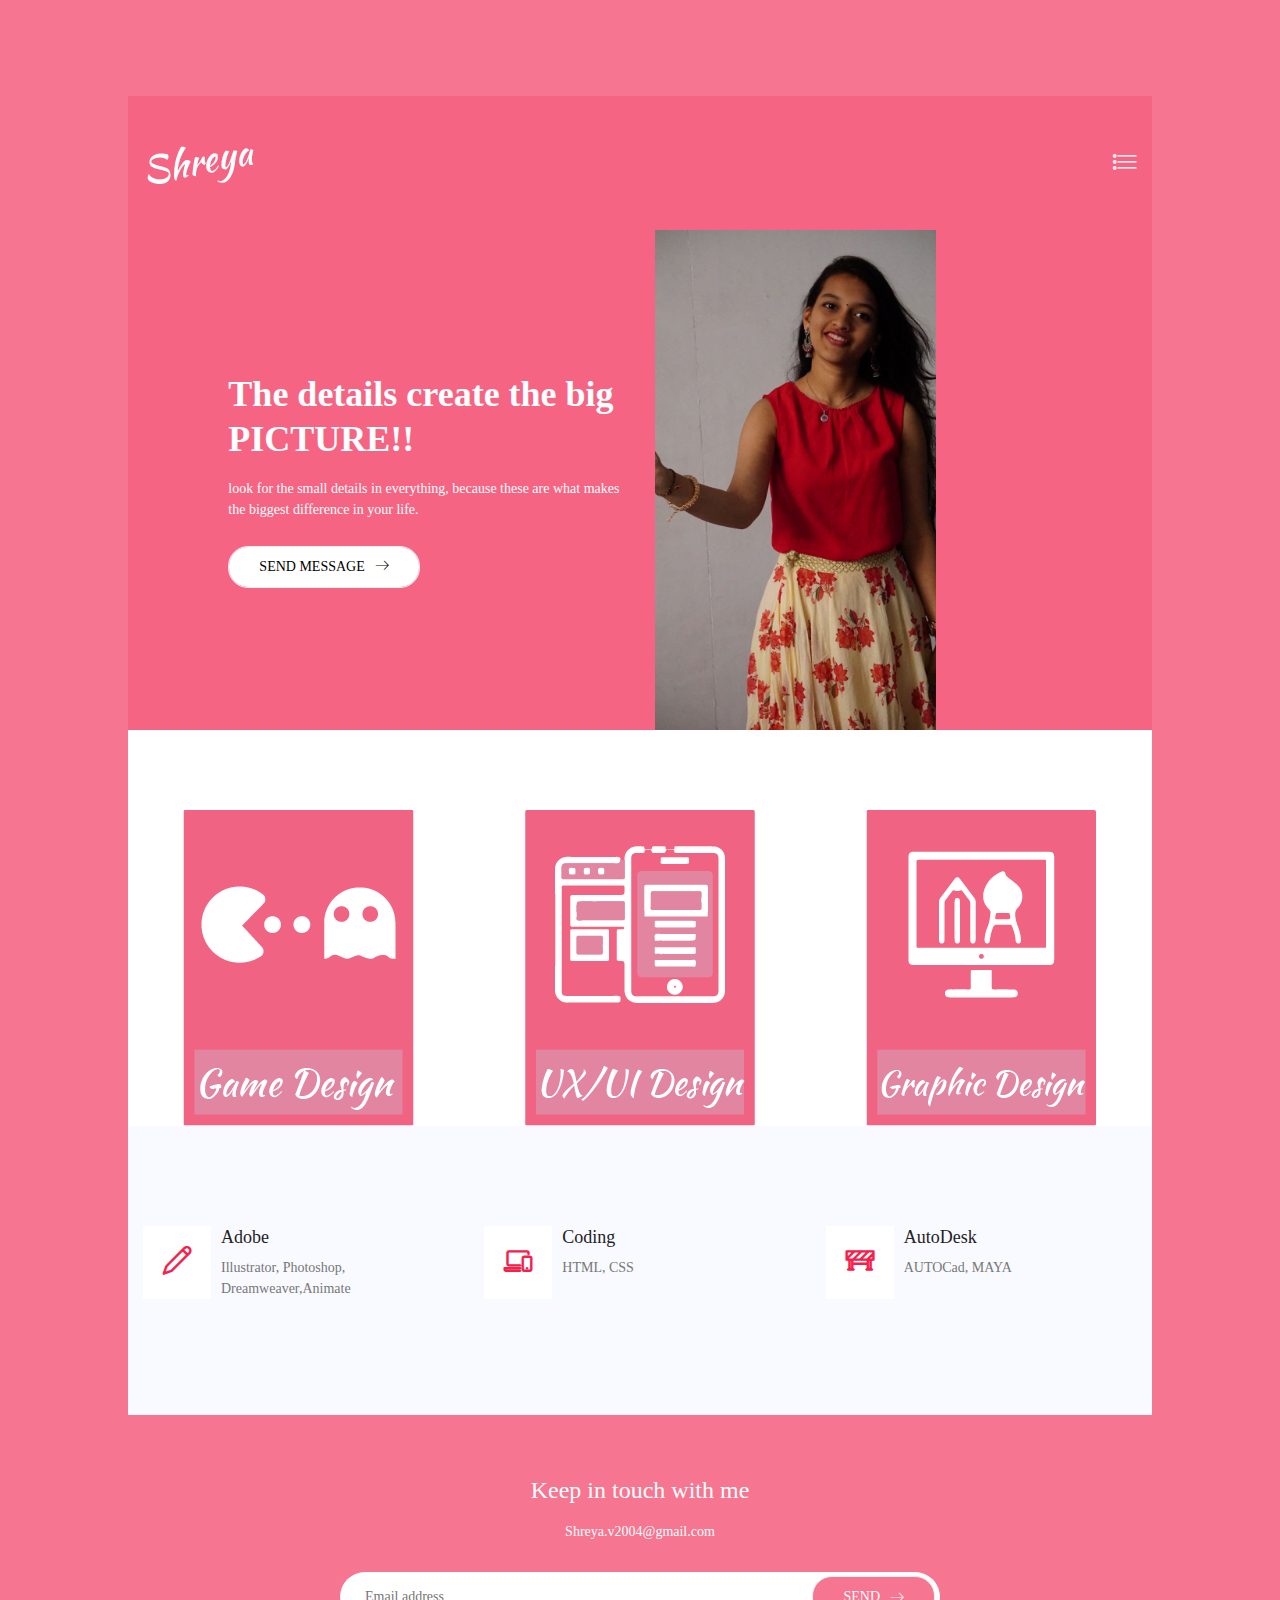
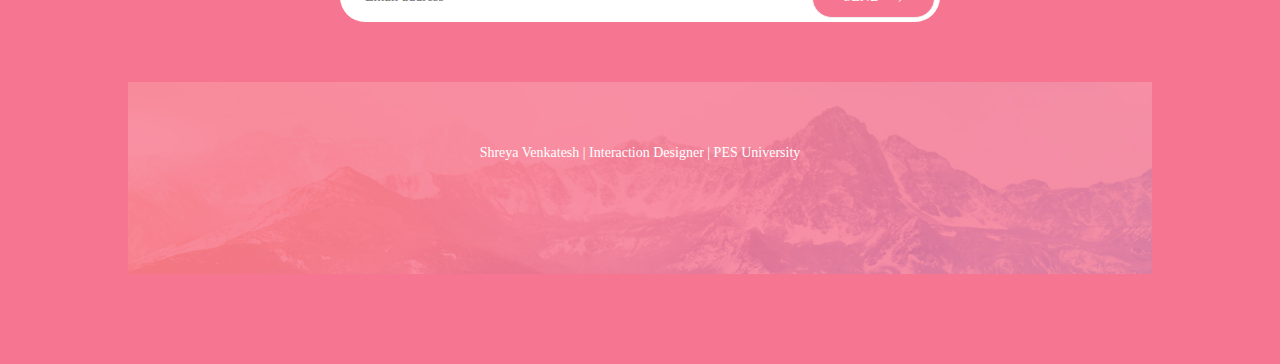
<file: index.html>
<!DOCTYPE html>
<html lang="zxx" class="no-js">
<head>
	<!-- Mobile Specific Meta -->
	<meta name="viewport" content="width=device-width, initial-scale=1, shrink-to-fit=no">
	<!-- Favicon-->
	<link rel="shortcut icon" href="img/fav.png">
	<!-- Author Meta -->
	<meta name="author" content="">
	<!-- Meta Description -->
	<meta name="description" content="">
	<!-- Meta Keyword -->
	<meta name="keywords" content="">
	<!-- meta character set -->
	<meta charset="UTF-8">
	<!-- Site Title -->
	<title>Shreya Venkatesh</title>

	    <!--
		CSS
		============================================= -->
		<link rel="stylesheet" href="css/linearicons.css">
		<link rel="stylesheet" href="css/nice-select.css">
		<link rel="stylesheet" href="css/magnific-popup.css">
		<link rel="stylesheet" href="css/bootstrap.css">
		<link rel="stylesheet" href="css/main.css">
	</head>
	<body>
		<!-- Header Area -->
		<div class="main-wrapper-first">
			<header>
				<div class="container">
					<div class="header-wrap">
						<!--s-->
						<div class="header-top d-flex justify-content-between align-items-center">
							<div class="logo">
								<a href="index1.html"><img src="img/logo-04.png" alt=""></a>
							</div>
							<div class="main-menubar d-flex align-items-center">
								<nav class="hide">
									<a href="work.html">Works</a>
									<a href="Contact.html">Contact</a>
								</nav>
								<div class="menu-bar"><span class="lnr lnr-list"></span></div>
							</div>
						</div><!--s-->
					</div>
				</div>
			</header>
		</div>
		<!-- End Header Area -->
		<!-- Banner Area -->
		<div class="main-wrapper">
			<div class="banner-area">
				<div class="container">
					<div class="row height justify-content-center align-items-center">
						<div class="col-lg-5 col-sm-6 col-xs-6">
							<div class="banner-content">
								<h1>The details create the big PICTURE!!</h1>
								<p>
									look for the small details in everything, because these are what makes the biggest difference in your life.
								</p>
								<button class="primary-btn white-bg d-i nline-flex align-items-center mt-10 ml-auto"><span class="mr-10">Send Message</span><span class="lnr lnr-arrow-right"></span></button>
							</div>
						</div>
						<div class="col-lg-5 col-sm-6 col-xs-6">
							<img class="img-fluid mx-auto" src="img/me.jpg" alt="" style="height: 500px">
						</div>
					</div>
				</div>
			</div>
		</div>
		<!-- End Banner Area -->
		<div class="main-wrapper">

			<!-- Start Feature Area -->
			<section class="featured-area">
				<div class="container">
					<div class="row">
						<div class="col-md-4 col-sm-12 single-feature pt-80 d-flex flex-row justify-content-center">
							<a href="Game Design.html">
								<img class="img-fluid" src="img/1.png" alt="" style="height: 100%">
							</a>
							
						</div>
						<div class="col-md-4 col-sm-12 single-feature pt-80 d-flex flex-row justify-content-center">
							<a href="Ux.html">
								<img class="img-fluid" src="img/2.png" alt="" style="height: 100%">
						  </a>
					  </div>
						<div class="col-md-4 col-sm-12 single-feature pt-80 d-flex flex-row justify-content-center">
							<a href="gaphic.html">
								<img class="img-fluid" src="img/Untitled-1 [Recovered]-03.png" alt="" style="height: 100%;">
						  </a>
					  </div>
					</div>
				</div>
			</section>
			<!-- End Feature Area -->
			<!-- Process Area -->
			<section class="process-area pt-100 pb-100">
				<div class="container">
					<div class="row">
						<div class="single_process col-md-4 p-10">
							<div class="icon">
								<span class="lnr lnr-pencil"></span>
							</div>
							<div class="desc">
							  <h2>Adobe</h2>
							  <p> Illustrator, Photoshop, Dreamweaver,Animate </p>
							</div>
						</div>
						<div class="single_process col-md-4 p-10">
							<div class="icon">
								<span class="lnr lnr-laptop-phone"></span>
							</div>
							<div class="desc">
							  <h2>Coding</h2>
							  <p> HTML, CSS</p>
							</div>

						</div>
						<div class="single_process col-md-4 p-10">
							<div class="icon">
								<span class="lnr lnr-construction"></span>
							</div>
							<div class="desc">
							  <h2> AutoDesk</h2>
							  <p> AUTOCad, MAYA</p>
							</div>

						</div>
						
					</div>
				</div>
			</section>
			<!-- End Process Area -->

			<!-- About Area -->
			
			<!-- Newsletter Area -->
			<!--s--><section class="newsletter-area pt-60 pb-60">
				<div class="container">
					<div class="row justify-content-center align-items-center">
						<div class="text-center">
							<h3 class="text-white">Keep in touch with me</h3>
							<p>Shreya.v2004@gmail.com </p>
								<div class="subcribe-form" id="mc_embed_signup">
								<form target="_blank" novalidate action="" method="get" class="subscription relative">
										<input type="email" name="EMAIL" placeholder="Email address" onfocus="this.placeholder = ''" onblur="this.placeholder = 'Email address'" required>
										<div style="position: absolute; left: -5000px;">
											<input type="text" name="b_36c4fd991d266f23781ded980_aefe40901a" tabindex="-1" value="">
										</div>
										<button class="primary-btn hover d-inline-flex align-items-center"><span class="mr-10">SEND</span><span class="lnr lnr-arrow-right"></span></button>
</form>
							</div>
						</div>
					</div>
				</div>
			</section>
			<!-- End Newsletter Area -->
			<!-- Start footer Area -->
			<footer class="footer-area relative pt-60 pb-60">
				<div class="container">
					<div class="footer-content d-flex flex-column align-items-center">
						<div class="text-center copy-right-text"> Shreya Venkatesh | Interaction Designer | PES University </div>
						<div class="footer-social">
							<a href="#"><i class="fa fa-facebook"></i></a>
							<a href="#"><i class="fa fa-twitter"></i></a>
							<a href="#"><i class="fa fa-dribbble"></i></a>
							<a href="#"><i class="fa fa-behance"></i></a>
						</div>
					</div>
				</div>
			</footer><!--s-->
			<!-- End footer Area -->
		</div>

		<script src="js/vendor/jquery-2.2.4.min.js"></script>
		<script src="https://cdnjs.cloudflare.com/ajax/libs/popper.js/1.11.0/umd/popper.min.js" integrity="sha384-b/U6ypiBEHpOf/4+1nzFpr53nxSS+GLCkfwBdFNTxtclqqenISfwAzpKaMNFNmj4" crossorigin="anonymous"></script>
		<script src="js/vendor/bootstrap.min.js"></script>
		<script src="js/jquery.ajaxchimp.min.js"></script>
		<script src="js/jquery.nice-select.min.js"></script>
		<script src="js/jquery.magnific-popup.min.js"></script>
		<script src="js/main.js"></script>
	</body>
</html>
</file>
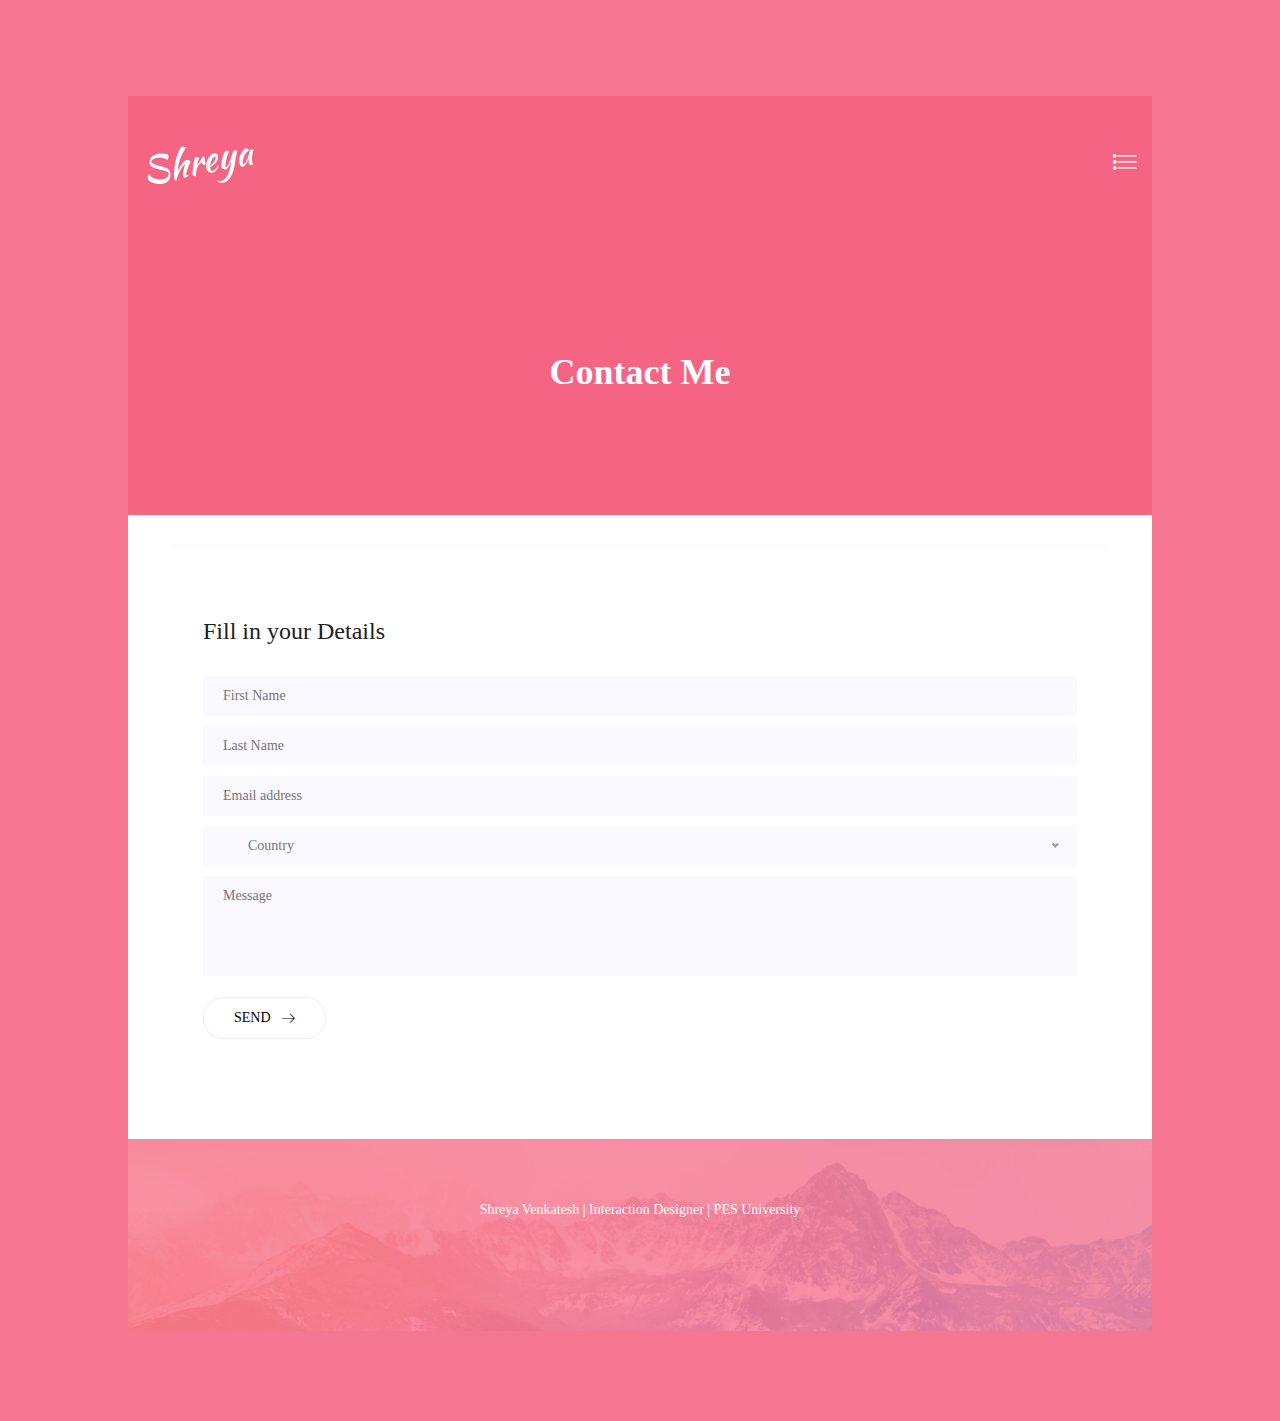
<file: Contact.html>
<!DOCTYPE html>
<html lang="zxx" class="no-js">
<head>
	<!-- Mobile Specific Meta -->
	<meta name="viewport" content="width=device-width, initial-scale=1, shrink-to-fit=no">
	<!-- Favicon-->
	<link rel="shortcut icon" href="img/fav.png">
	<!-- Author Meta -->
	<meta name="author" content="CodePixar">
	<!-- Meta Description -->
	<meta name="description" content="">
	<!-- Meta Keyword -->
	<meta name="keywords" content="">
	<!-- meta character set -->
	<meta charset="UTF-8">
	<!-- Site Title -->
	<title>Shreya Venkatesh</title>


		<!--
		CSS
		============================================= -->
		<link rel="stylesheet" href="css/linearicons.css">

		<link rel="stylesheet" href="css/nice-select.css">
		<link rel="stylesheet" href="css/magnific-popup.css">
		<link rel="stylesheet" href="css/bootstrap.css">
		<link rel="stylesheet" href="css/main.css">
	</head>
	<body>
		<div class="main-wrapper-first">
			<header>
				<div class="container">
					<div class="header-wrap">
						<div class="header-top d-flex justify-content-between align-items-center">
							<div class="logo">
								<a href="index.html"><img src="img/logo-04.png" alt=""></a>
							</div>
							<div class="main-menubar d-flex align-items-center">
								<nav class="hide">
									<a href="works.html">Works</a>
									<a href="Contact.html">Contact</a>
								</nav>
								<div class="menu-bar"><span class="lnr lnr-list"></span></div>
							</div>
						</div>
					</div>
				</div>
			</header>
			<div class="banner-area pt-120 pb-120">
				<div class="container">
					<div class="row justify-content-center generic-height align-items-center">
						<div class="col-lg-8">
							<div class="banner-content text-center">
							  <h1 class="text-white">Contact Me </h1>
						  </div>
						</div>
					</div>
				</div>
			</div>
		</div>
		<div class="main-wrapper">
			<div class="elements-main-wrapper">
				
				<div class="white-bg justify-content-center">
					<div class="container">
<div class="section-top-border justify-content-center">
		 
			<div class="col-auto ">
			  <h3 class="mb-30">Fill in your Details</h3>
			  <form action="#">
										<div class="mt-10">
											<input type="text" name="first_name" placeholder="First Name" onfocus="this.placeholder = ''" onblur="this.placeholder = 'First Name'" required class="single-input">
				</div>
<div class="mt-10">
				  <input type="text" name="last_name" placeholder="Last Name" onfocus="this.placeholder = ''" onblur="this.placeholder = 'Last Name'" required class="single-input">
			  </div>
			    <div class="mt-10">
											<input type="email" name="EMAIL" placeholder="Email address" onfocus="this.placeholder = ''" onblur="this.placeholder = 'Email address'" required class="single-input">
			  </div>
<div class="input-group-icon mt-10">
			    <div class="icon"><i class="fa fa-globe" aria-hidden="true"></i></div>
											<div class="form-select">
												<select>
													<option value="1">Country</option>
													<option value="1">India</option>
													<option value="1">USA</option>
													<option value="1">England</option>
													<option value="1">Srilanka</option>
												</select>
											</div>
			  </div>

		      <div class="mt-10">
											<textarea class="single-textarea" placeholder="Message" onfocus="this.placeholder = ''" onblur="this.placeholder = 'Message'" required></textarea>
				  </div>
				  <br>
				 <button class="primary-btn hover d-inline-flex align-items-center"><span class="mr-10">SEND</span><span class="lnr lnr-arrow-right"></span></button>
				  </div>

					  </div>
				  </div>
			  </div>

			<footer class="footer-area pt-60 pb-60">
				<div class="container">
					<div class="footer-content d-flex flex-column align-items-center">
						<div class="text-center copy-right-text"> Shreya Venkatesh | Interaction Designer | PES University </div>
						<div class="footer-social">
							<a href="#"><i class="fa fa-facebook"></i></a>
							<a href="#"><i class="fa fa-twitter"></i></a>
							<a href="#"><i class="fa fa-dribbble"></i></a>
							<a href="#"><i class="fa fa-behance"></i></a>
						</div>
					</div>
				</div>
			</footer>
			<!-- End footer Area -->
		</div>




		<script src="js/vendor/jquery-2.2.4.min.js"></script>
		<script src="https://cdnjs.cloudflare.com/ajax/libs/popper.js/1.11.0/umd/popper.min.js" integrity="sha384-b/U6ypiBEHpOf/4+1nzFpr53nxSS+GLCkfwBdFNTxtclqqenISfwAzpKaMNFNmj4" crossorigin="anonymous"></script>
		<script src="js/vendor/bootstrap.min.js"></script>
		<script src="js/jquery.ajaxchimp.min.js"></script>
		<script src="js/jquery.nice-select.min.js"></script>
		<script src="js/jquery.magnific-popup.min.js"></script>
		<script src="js/main.js"></script>
	</body>
</html>
</file>
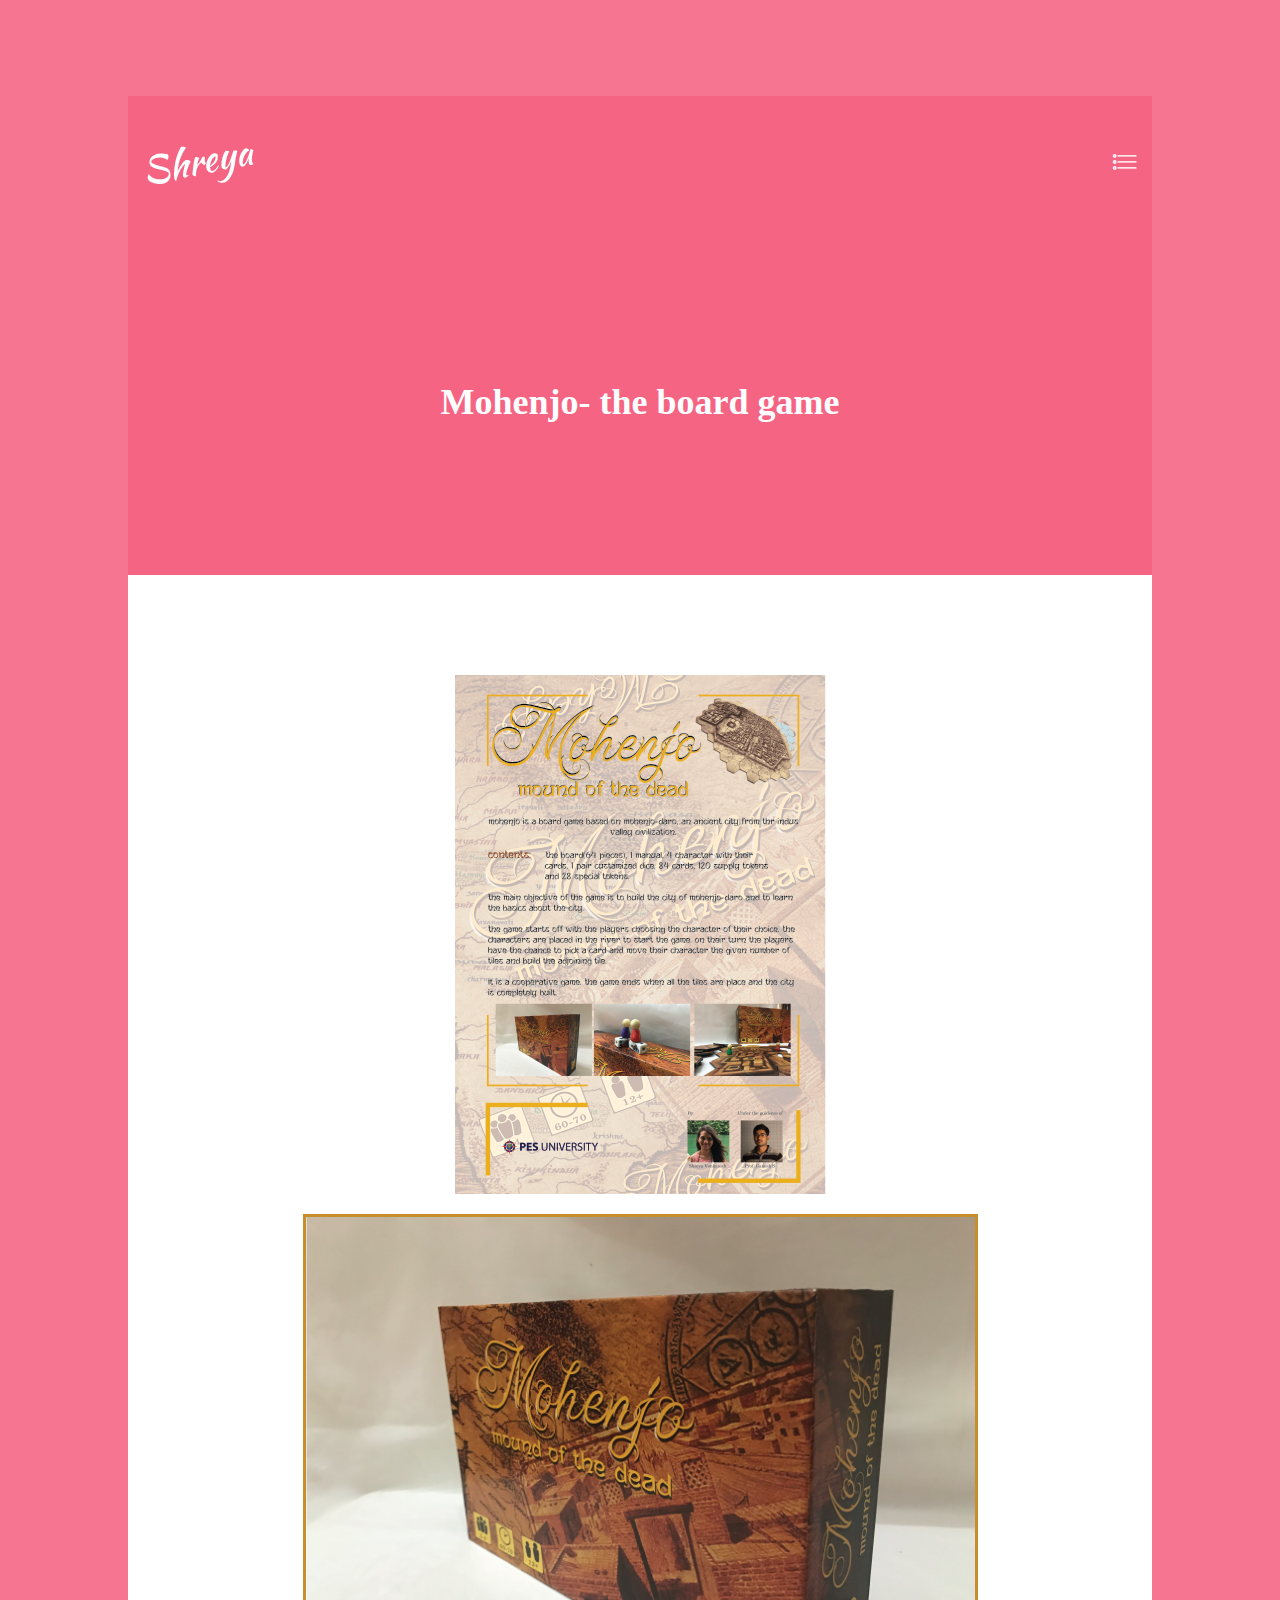
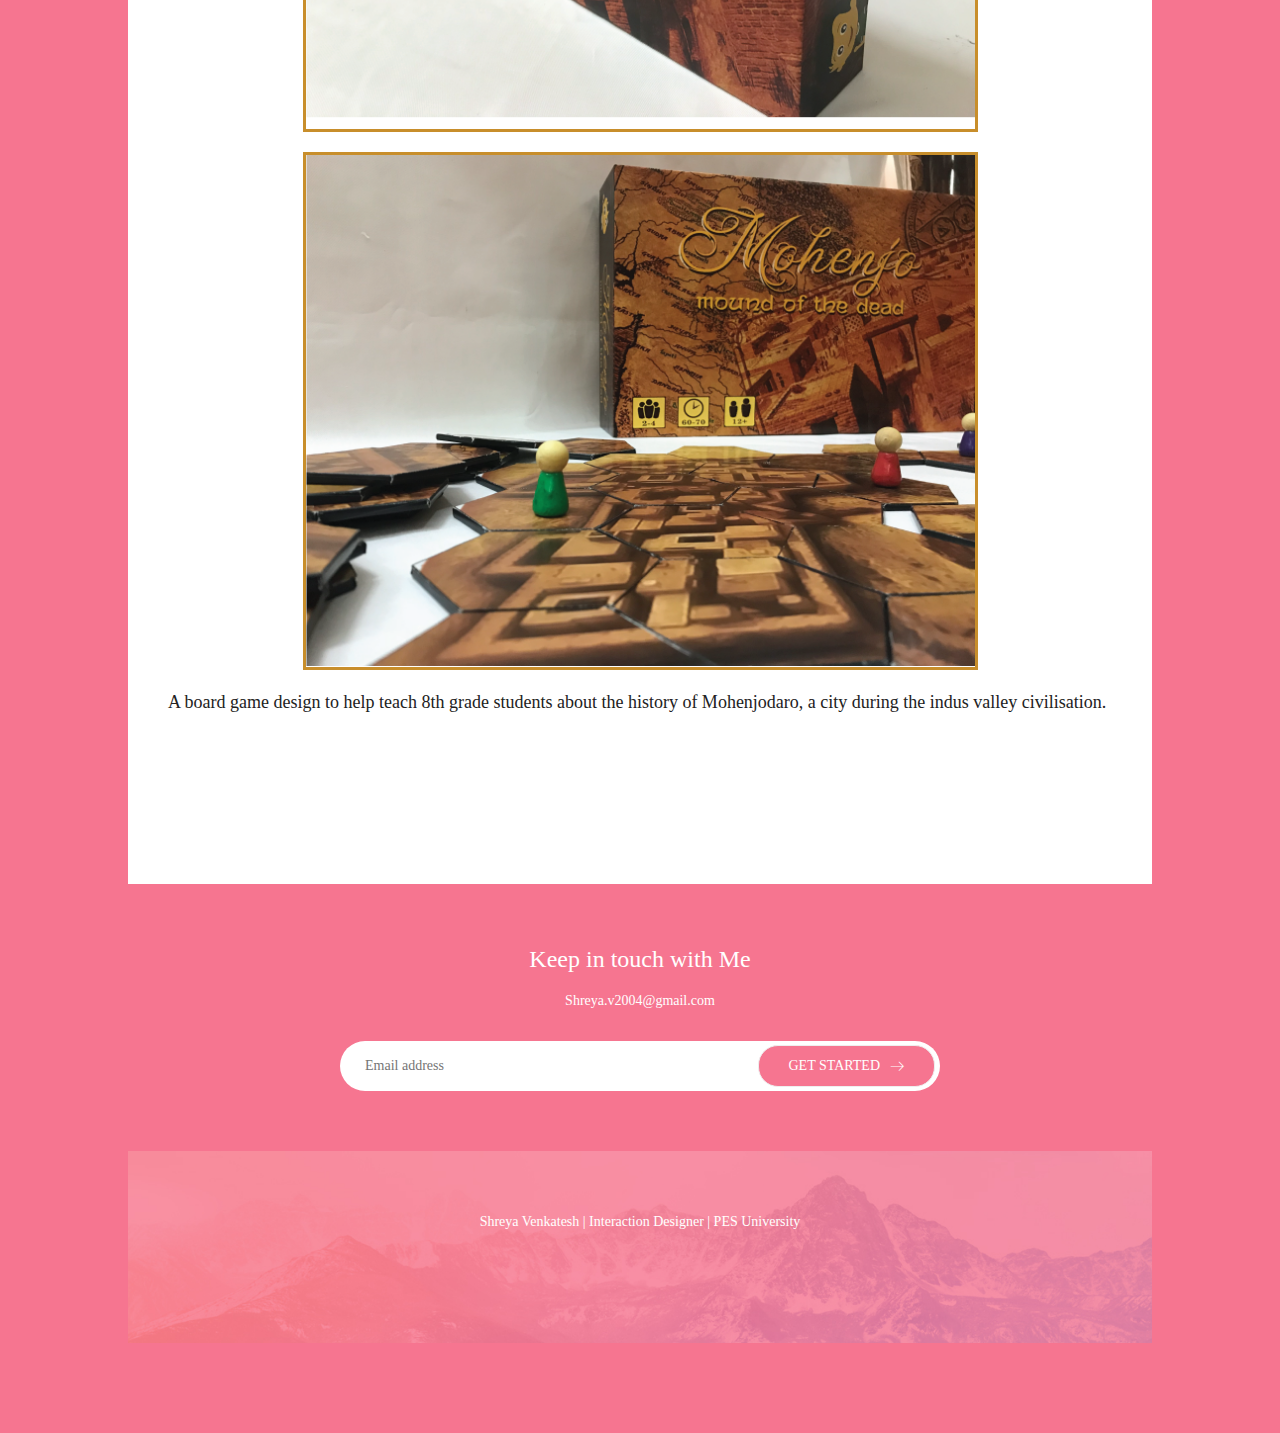
<file: Details.html>
<!DOCTYPE html>
<html lang="zxx" class="no-js">
<head>
	<!-- Mobile Specific Meta -->
	<meta name="viewport" content="width=device-width, initial-scale=1, shrink-to-fit=no">
	<!-- Favicon-->
	<link rel="shortcut icon" href="img/fav.png">
	<!-- Author Meta -->
	<meta name="author" content="CodePixar">
	<!-- Meta Description -->
	<meta name="description" content="">
	<!-- Meta Keyword -->
	<meta name="keywords" content="">
	<!-- meta character set -->
	<meta charset="UTF-8">
	<!-- Site Title -->
	<title>Shreya Venkatesh</title>

	<link href="https://fonts.googleapis.com/css?family=Poppins:300,500,600" rel="stylesheet">
		<!--
		CSS
		============================================= -->
		<link rel="stylesheet" href="css/linearicons.css">
		<link rel="stylesheet" href="css/nice-select.css">
		<link rel="stylesheet" href="css/magnific-popup.css">
		<link rel="stylesheet" href="css/bootstrap.css">
		<link rel="stylesheet" href="css/main.css">
	</head>
	<body>
		<div class="main-wrapper-first">
			<header>
				<div class="container">
					<div class="header-wrap">
						<div class="header-top d-flex justify-content-between align-items-center">
							<div class="logo">
								<a href="index.html"><img src="img/logo-04.png" alt=""></a>
							</div>
							<div class="main-menubar d-flex align-items-center">
								<nav class="hide">
									<a href="works.html">Works</a>
									<a href="Contact.html">Contact</a>
								</nav>
								<div class="menu-bar"><span class="lnr lnr-list"></span></div>
							</div>
						</div>
					</div>
				</div>
			</header>
		</div>
		<div class="main-wrapper">
		  <div class="banner-area pt-150 pb-150">
				<div class="container">
					<div class="row justify-content-center generic-height align-items-center">
						<div class="col-lg-8">
						  <div class="banner-content text-center">
						    <h1 class="text-white">Mohenjo- the board game</h1>
						  </div>
						</div>
					</div>
				</div>
		  </div>

			<!-- Start Generic Feature Area -->
			
			<!-- End Feature Area -->

			<!-- About Generic Start -->
			<section class="about-generic-area pt-60 pb-60 justify-content-center">
				<div class="container border-top-generic p-40">
				  
				  <div class="row justify-content-center">
					<div class="justify-content-center">
							<div class="img-text"> <img src="img/gal-10.png" width="371" height="519" alt=""/> </div>
					</div><br>
					  <div class="justify-content-center pt-20">
					  <img src="img/Untitled-1 [Recovered]-17.png" width="675" height="518" alt="" style="border: #C88E2B; border-style: solid; border-width: medium;"/>
				    </div>
					  <div class="justify-content-center pt-20">
					  <img src="img/try1-17.png" width="675" height="518" alt="" style="border: #C88E2B; border-style: solid; border-width: medium;"/>
				    </div>
</div>
					<br>
					<h4 class="about-title mb-70">A board game design to help teach 8th grade students about the history of Mohenjodaro, a city during the indus valley civilisation. </h4>
			  </div>
		  </section>
			<!-- End Generic Start -->

			<!-- Start Generic Special offer Area -->			<!-- End Generic Special offer Area -->

			<!-- Newsletter Area -->
			<section class="newsletter-area pt-60 pb-60">
				<div class="container">
					<div class="row justify-content-center align-items-center">
						<div class="text-center">
						  <h3 class="text-white">Keep in touch with Me</h3>
						  <p>Shreya.v2004@gmail.com </p>
						  <div class="subcribe-form" id="mc_embed_signup">
								<form target="_blank" novalidate action="https://spondonit.us12.list-manage.com/subscribe/post?u=1462626880ade1ac87bd9c93a&id=92a4423d01" method="get" class="subscription relative">
										<input type="email" name="EMAIL" placeholder="Email address" onfocus="this.placeholder = ''" onblur="this.placeholder = 'Email address'" required>
										<div style="position: absolute; left: -5000px;">
											<input type="text" name="b_36c4fd991d266f23781ded980_aefe40901a" tabindex="-1" value="">
										</div>
										<button class="primary-btn hover d-inline-flex align-items-center"><span class="mr-10">Get Started</span><span class="lnr lnr-arrow-right"></span></button>
										<div class="info"></div>
								</form>
						  </div>
						</div>
					</div>
				</div>
			</section>
			<!-- End Newsletter Area -->

			<!-- Start footer Area -->
			<footer class="footer-area pt-60 pb-60">
				<div class="container">
					<div class="footer-content d-flex flex-column align-items-center">
						<div class="text-center copy-right-text"> Shreya Venkatesh | Interaction Designer | PES University </div>
						<div class="footer-social">
							<a href="#"><i class="fa fa-facebook"></i></a>
							<a href="#"><i class="fa fa-twitter"></i></a>
							<a href="#"><i class="fa fa-dribbble"></i></a>
							<a href="#"><i class="fa fa-behance"></i></a>
						</div>
					</div>
				</div>
			</footer>
			<!-- End footer Area -->
		</div>
		<script src="js/vendor/jquery-2.2.4.min.js"></script>
		<script src="https://cdnjs.cloudflare.com/ajax/libs/popper.js/1.11.0/umd/popper.min.js" integrity="sha384-b/U6ypiBEHpOf/4+1nzFpr53nxSS+GLCkfwBdFNTxtclqqenISfwAzpKaMNFNmj4" crossorigin="anonymous"></script>
		<script src="js/vendor/bootstrap.min.js"></script>
		<script src="js/jquery.ajaxchimp.min.js"></script>
		<script src="js/jquery.nice-select.min.js"></script>
		<script src="js/jquery.magnific-popup.min.js"></script>
		<script src="js/main.js"></script>
	</body>
</html>
</file>
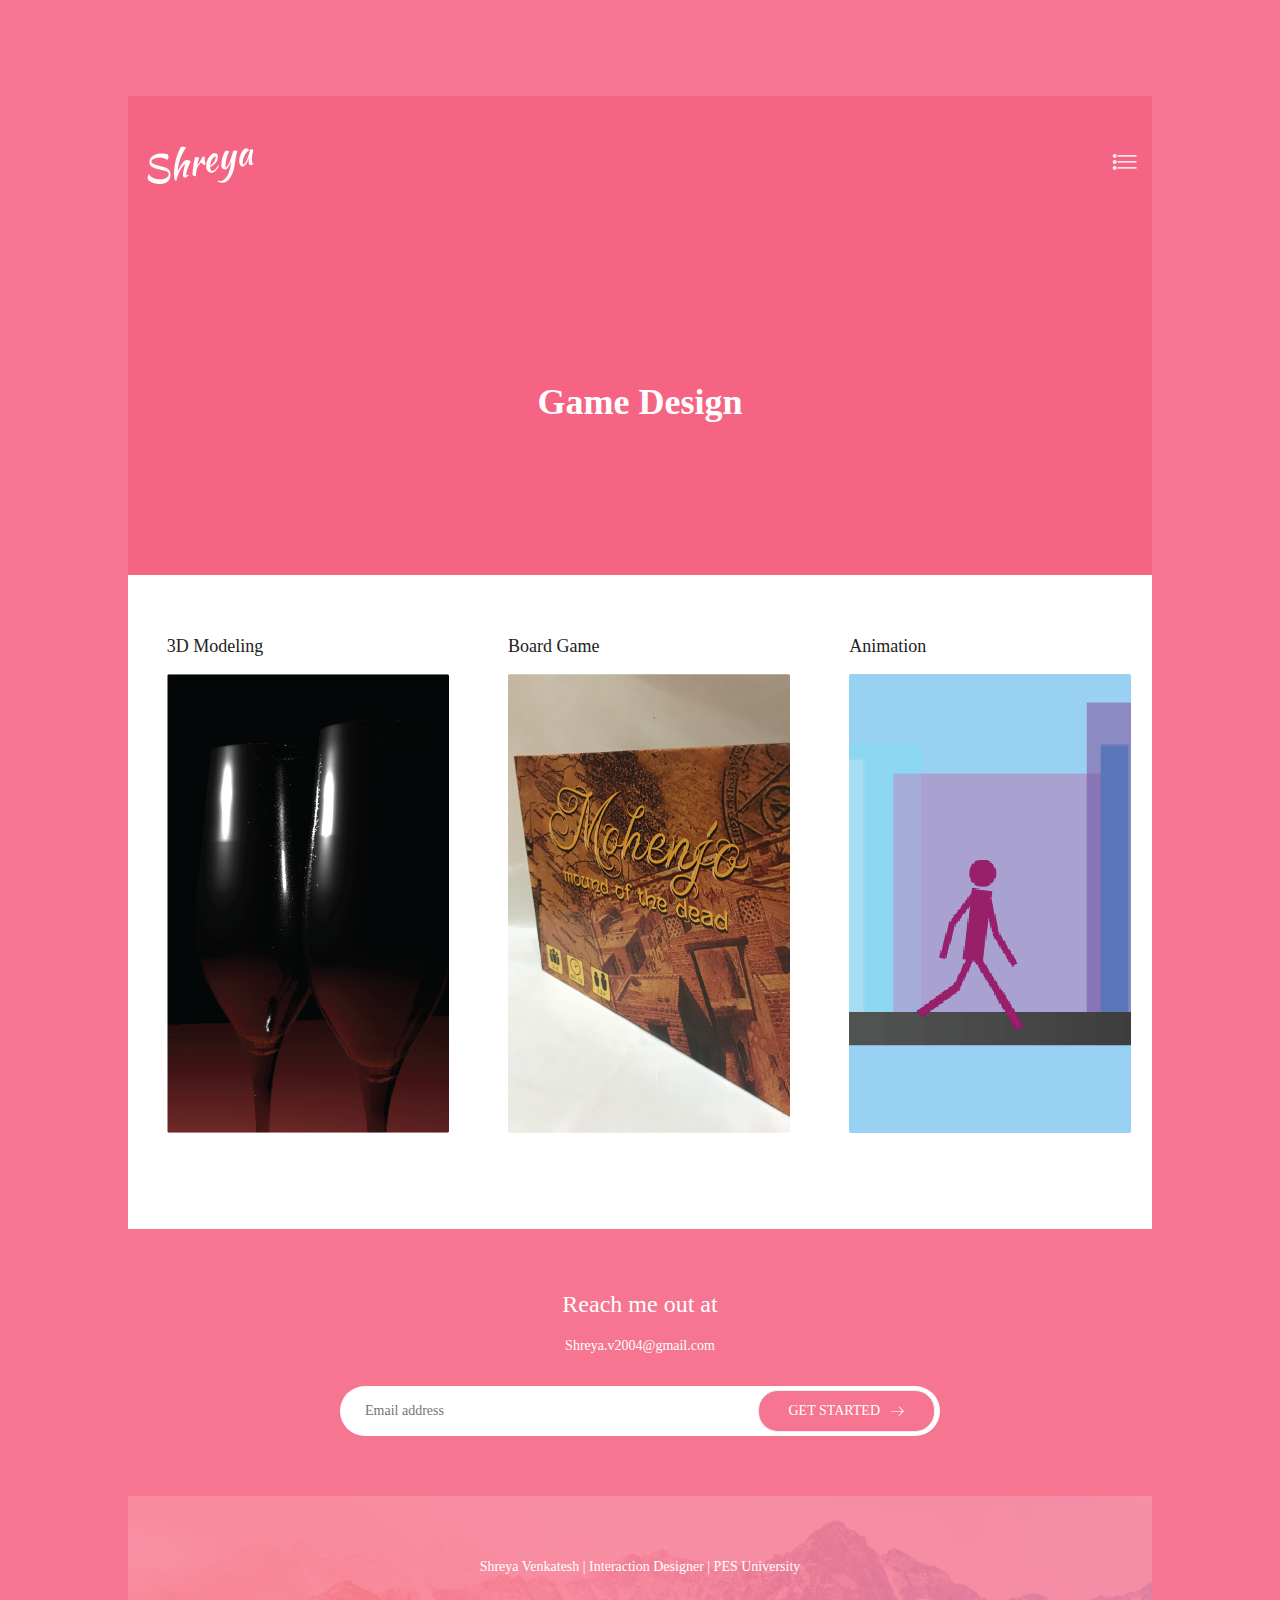
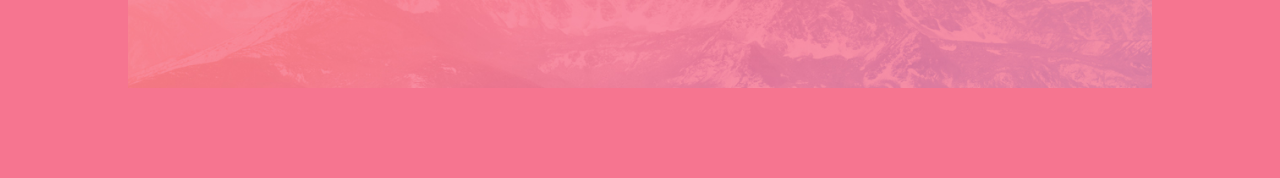
<file: Game Design.html>
<!DOCTYPE html>
<html lang="zxx" class="no-js">
<head>
	<!-- Mobile Specific Meta -->
	<meta name="viewport" content="width=device-width, initial-scale=1, shrink-to-fit=no">
	<!-- Favicon-->
	<link rel="shortcut icon" href="img/fav.png">
	<!-- Author Meta -->
	<meta name="author" content="CodePixar">
	<!-- Meta Description -->
	<meta name="description" content="">
	<!-- Meta Keyword -->
	<meta name="keywords" content="">
	<!-- meta character set -->
	<meta charset="UTF-8">
	<!-- Site Title -->
	<title>Shreya Venkatesh</title>

	<link href="https://fonts.googleapis.com/css?family=Poppins:300,500,600" rel="stylesheet">
		<!--
		CSS
		============================================= -->
		<link rel="stylesheet" href="css/linearicons.css">
		<link rel="stylesheet" href="css/nice-select.css">
		<link rel="stylesheet" href="css/magnific-popup.css">
		<link rel="stylesheet" href="css/bootstrap.css">
		<link rel="stylesheet" href="css/main.css">
	</head>
	<body>
		<div class="main-wrapper-first">
			<header>
				<div class="container">
					<div class="header-wrap">
						<div class="header-top d-flex justify-content-between align-items-center">
							<div class="logo">
								<a href="index.html"><img src="img/logo-04.png" alt=""></a>
							</div>
							<div class="main-menubar d-flex align-items-center">
								<nav class="hide">
									<a href="works.html">Works</a>
									<a href="Contact.html">Contact</a>
								</nav>
								<div class="menu-bar"><span class="lnr lnr-list"></span></div>
							</div>
						</div>
					</div>
				</div>
			</header>
		</div>
		<div class="main-wrapper">
			<div class="banner-area pt-150 pb-150">
				<div class="container">
					<div class="row justify-content-center generic-height align-items-center">
						<div class="col-lg-8">
							<div class="banner-content text-center">
							  <h1 class="text-white">Game Design</h1>
</div>
						</div>
					</div>
				</div>
			</div>

			<!-- Start Generic Feature Area -->
			<section class="featured-area">
				<div class="container">
					<div class="row">
						<div class="col-md-4 col-sm-12 single-feature pt-60 pb-80 d-flex flex-row justify-content-center">
<div class="desc ">
		    <h2 class="" >3D Modeling</h2>
							  <p>
									<a href="Details.html"> <img src="img/Untitled-1 [Recovered]-20.png" class="link-img img-fluid"/></a>
							  </p>
</div>
					  </div>
						<div class="col-md-4 col-sm-12 single-feature pt-60 pb-80 d-flex flex-row justify-content-center">
<div class="desc">
		    <h2>Board Game</h2>
							  <p>
								  <a href="Details.html"><img src="img/gal-20.png" class="link-img img-fluid"/></a>
							  </p>
</div>
					  </div>
						<div class="col-md-4 col-sm-12 single-feature pt-60 pb-80 d-flex flex-row justify-content-center">
<div class="desc">
		    <h2>Animation</h2>
							  <p>
								  <a href="Details.html"><img src="img/gal1-20.png" class="link-img img-fluid"/>	</a>
							  </p>
</div>
					  </div>
					</div>
				</div>
			</section>
<!-- End Feature Area -->

			<!-- About Generic Start -->			<!-- End Generic Start -->

			<!-- Start Generic Special offer Area -->			<!-- End Generic Special offer Area -->

			<!-- Newsletter Area -->
			<section class="newsletter-area pt-60 pb-60">
				<div class="container">
					<div class="row justify-content-center align-items-center">
						<div class="text-center">
						  <h3 class="text-white">Reach me out at</h3>
						  <p>Shreya.v2004@gmail.com </p>
						  <div class="subcribe-form" id="mc_embed_signup">
								<form target="_blank" novalidate action="https://spondonit.us12.list-manage.com/subscribe/post?u=1462626880ade1ac87bd9c93a&id=92a4423d01" method="get" class="subscription relative">
										<input type="email" name="EMAIL" placeholder="Email address" onfocus="this.placeholder = ''" onblur="this.placeholder = 'Email address'" required>
										<div style="position: absolute; left: -5000px;">
											<input type="text" name="b_36c4fd991d266f23781ded980_aefe40901a" tabindex="-1" value="">
										</div>
										<button class="primary-btn hover d-inline-flex align-items-center"><span class="mr-10">Get Started</span><span class="lnr lnr-arrow-right"></span></button>
										<div class="info"></div>
								</form>
							</div>
						</div>
					</div>
				</div>
			</section>
			<!-- End Newsletter Area -->

			<!-- Start footer Area -->
			<footer class="footer-area pt-60 pb-60">
				<div class="container">
					<div class="footer-content d-flex flex-column align-items-center">
						<div class="text-center copy-right-text"> Shreya Venkatesh | Interaction Designer | PES University </div>
						<div class="footer-social">
							<a href="#"><i class="fa fa-facebook"></i></a>
							<a href="#"><i class="fa fa-twitter"></i></a>
							<a href="#"><i class="fa fa-dribbble"></i></a>
							<a href="#"><i class="fa fa-behance"></i></a>
						</div>
					</div>
				</div>
			</footer>
			<!-- End footer Area -->
		</div>
		<script src="js/vendor/jquery-2.2.4.min.js"></script>
		<script src="https://cdnjs.cloudflare.com/ajax/libs/popper.js/1.11.0/umd/popper.min.js" integrity="sha384-b/U6ypiBEHpOf/4+1nzFpr53nxSS+GLCkfwBdFNTxtclqqenISfwAzpKaMNFNmj4" crossorigin="anonymous"></script>
		<script src="js/vendor/bootstrap.min.js"></script>
		<script src="js/jquery.ajaxchimp.min.js"></script>
		<script src="js/jquery.nice-select.min.js"></script>
		<script src="js/jquery.magnific-popup.min.js"></script>
		<script src="js/main.js"></script>
	</body>
</html>
</file>
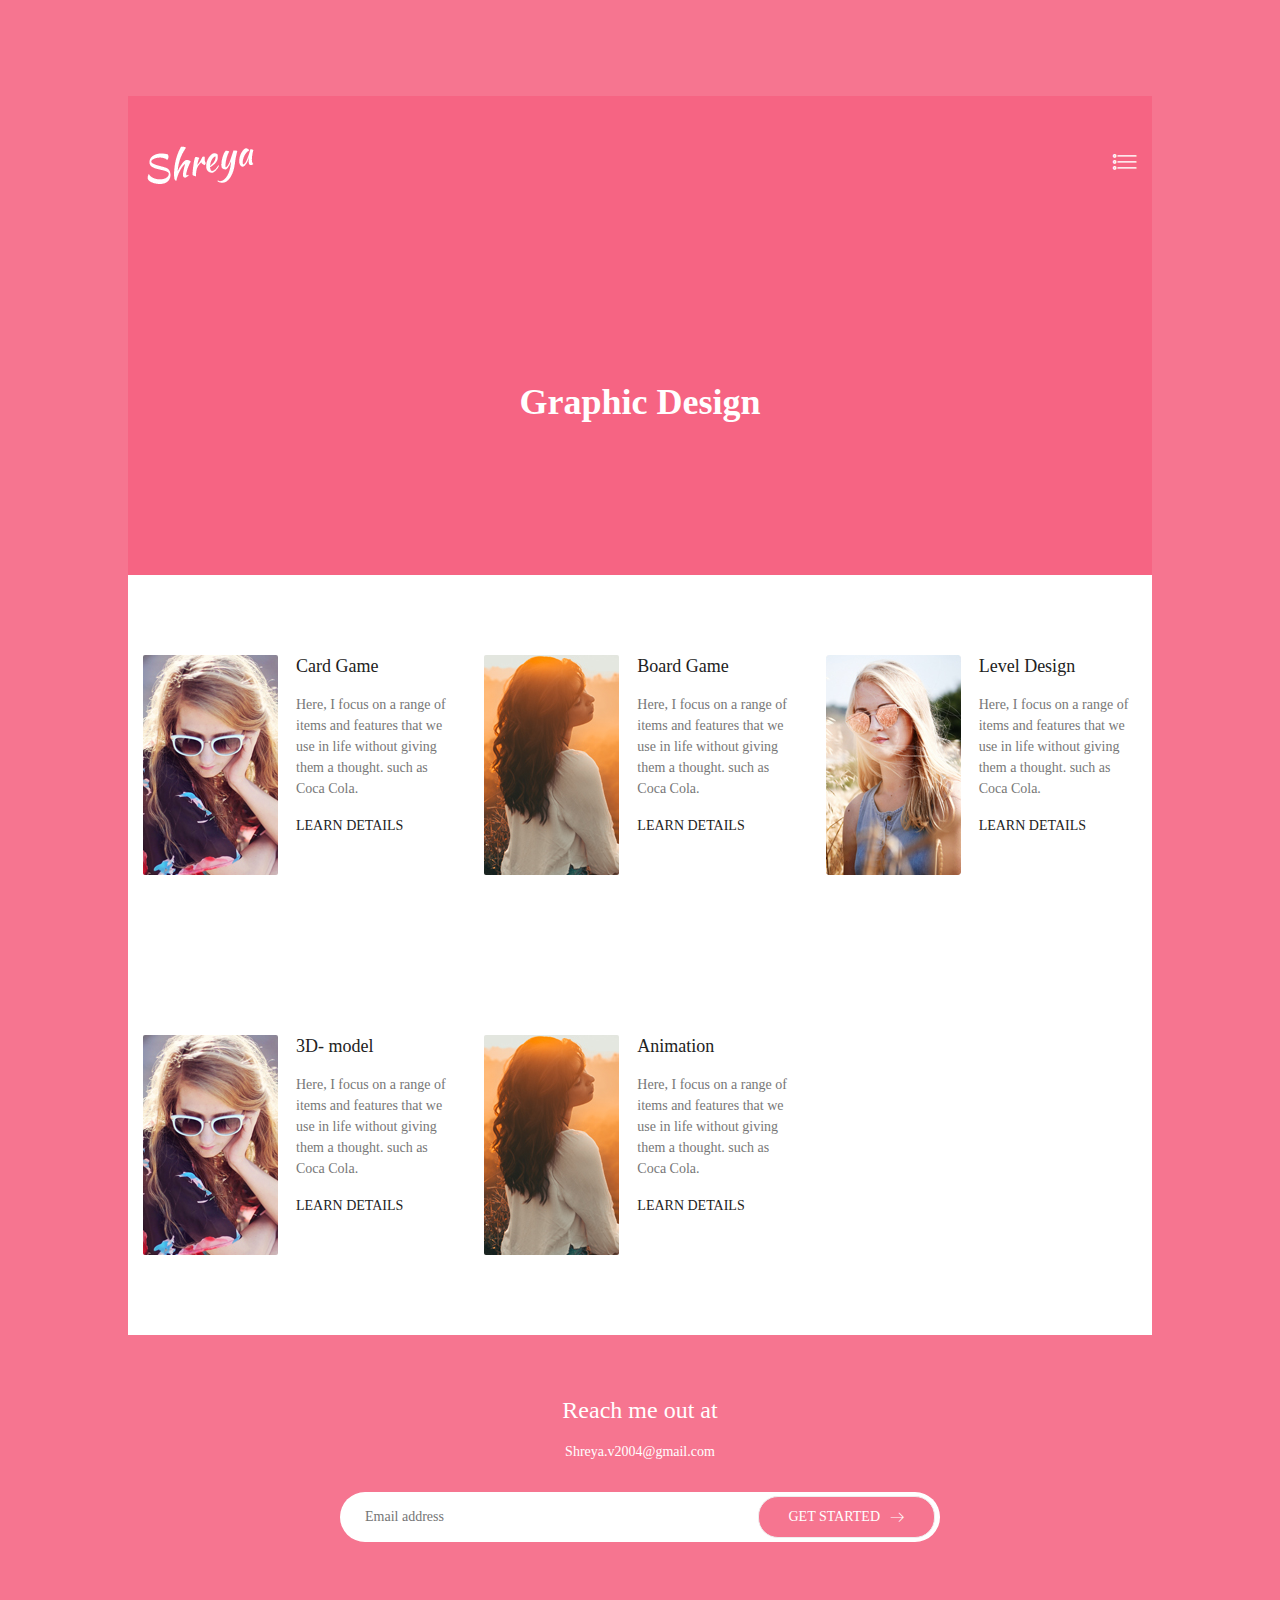
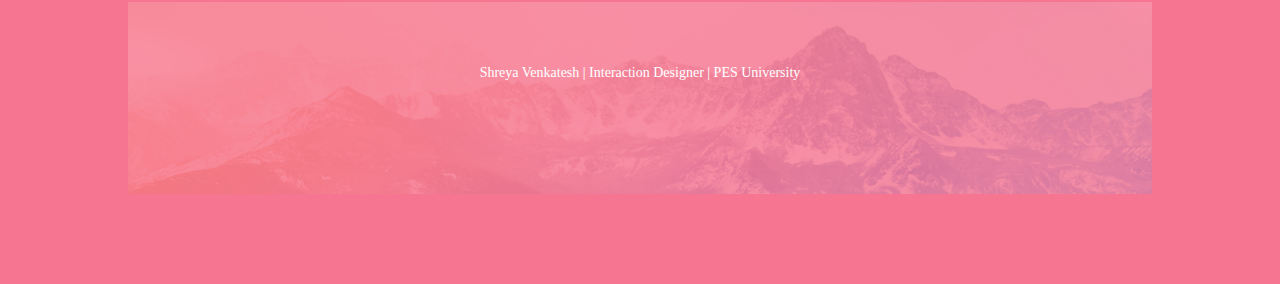
<file: gaphic.html>
<!DOCTYPE html>
<html lang="zxx" class="no-js">
<head>
	<!-- Mobile Specific Meta -->
	<meta name="viewport" content="width=device-width, initial-scale=1, shrink-to-fit=no">
	<!-- Favicon-->
	<link rel="shortcut icon" href="img/fav.png">
	<!-- Author Meta -->
	<meta name="author" content="CodePixar">
	<!-- Meta Description -->
	<meta name="description" content="">
	<!-- Meta Keyword -->
	<meta name="keywords" content="">
	<!-- meta character set -->
	<meta charset="UTF-8">
	<!-- Site Title -->
	<title>Shreya Venkatesh</title>

	<link href="https://fonts.googleapis.com/css?family=Poppins:300,500,600" rel="stylesheet">
		<!--
		CSS
		============================================= -->
		<link rel="stylesheet" href="css/linearicons.css">
		<link rel="stylesheet" href="css/nice-select.css">
		<link rel="stylesheet" href="css/magnific-popup.css">
		<link rel="stylesheet" href="css/bootstrap.css">
		<link rel="stylesheet" href="css/main.css">
	</head>
	<body>
		<div class="main-wrapper-first">
			<header>
				<div class="container">
					<div class="header-wrap">
						<div class="header-top d-flex justify-content-between align-items-center">
							<div class="logo">
								<a href="index.html"><img src="img/logo-04.png" alt=""></a>
							</div>
							<div class="main-menubar d-flex align-items-center">
								<nav class="hide">
									<a href="works.html">Works</a>
									<a href="Contact.html">Contact</a>
								</nav>
								<div class="menu-bar"><span class="lnr lnr-list"></span></div>
							</div>
						</div>
					</div>
				</div>
			</header>
		</div>
		<div class="main-wrapper">
			<div class="banner-area pt-150 pb-150">
				<div class="container">
					<div class="row justify-content-center generic-height align-items-center">
						<div class="col-lg-8">
							<div class="banner-content text-center">
							  <h1 class="text-white">Graphic Design</h1>
							</div>
						</div>
					</div>
				</div>
			</div>

			<!-- Start Generic Feature Area -->
			<section class="featured-area">
				<div class="container">
					<div class="row">
						<div class="col-md-4 col-sm-12 single-feature pt-80 pb-80 d-flex flex-row">
							<img class="img-fluid" src="img/p1.jpg" alt="">
							<div class="desc">
							  <h2>Card Game</h2>
							  <p>
									Here, I focus on a range of items and features that we use in life without giving them a  thought. such as Coca Cola.
								</p>
								<a class="text-uppercase" href="#">Learn Details</a>
						  </div>
						</div>
						<div class="col-md-4 col-sm-12 single-feature pt-80 pb-80 d-flex flex-row">
							<img class="img-fluid" src="img/p2.jpg" alt="">
							<div class="desc">
							  <h2>Board Game</h2>
							  <p>
									Here, I focus on a range of items and features that we use in life without giving them a  thought. such as Coca Cola.
								</p>
								<a class="text-uppercase" href="#">Learn Details</a>
						  </div>
						</div>
						<div class="col-md-4 col-sm-12 single-feature pt-80 pb-80 d-flex flex-row">
							<img class="img-fluid" src="img/p3.jpg" alt="">
							<div class="desc">
							  <h2>Level Design</h2>
							  <p>
									Here, I focus on a range of items and features that we use in life without giving them a  thought. such as Coca Cola.
								</p>
								<a class="text-uppercase" href="#">Learn Details</a>
						  </div>
						</div>
					</div>
				</div>
			</section>
			<section class="featured-area">
				<div class="container">
					<div class="row">
						<div class="col-md-4 col-sm-12 single-feature pt-80 pb-80 d-flex flex-row">
							<img class="img-fluid" src="img/p1.jpg" alt="">
							<div class="desc">
							  <h2>3D- model</h2>
							  <p>
									Here, I focus on a range of items and features that we use in life without giving them a  thought. such as Coca Cola.
								</p>
								<a class="text-uppercase" href="#">Learn Details</a>
						  </div>
						</div>
					  <div class="col-md-4 col-sm-12 single-feature pt-80 pb-80 d-flex flex-row">
							<img class="img-fluid" src="img/p2.jpg" alt="">
							<div class="desc">
							  <h2>Animation</h2>
							  <p>
									Here, I focus on a range of items and features that we use in life without giving them a  thought. such as Coca Cola.
								</p>
								<a class="text-uppercase" href="#">Learn Details</a>
					    </div>
						</div>
</div>
				</div>
			</section>
			<!-- End Feature Area -->

			<!-- About Generic Start -->			<!-- End Generic Start -->

			<!-- Start Generic Special offer Area -->			<!-- End Generic Special offer Area -->

			<!-- Newsletter Area -->
			<section class="newsletter-area pt-60 pb-60">
				<div class="container"> 
					<div class="row justify-content-center align-items-center">
						<div class="text-center">
						  <h3 class="text-white">Reach me out at</h3>
						  <p>Shreya.v2004@gmail.com </p>
						  <div class="subcribe-form" id="mc_embed_signup">
								<form target="_blank" novalidate action="https://spondonit.us12.list-manage.com/subscribe/post?u=1462626880ade1ac87bd9c93a&id=92a4423d01" method="get" class="subscription relative">
										<input type="email" name="EMAIL" placeholder="Email address" onfocus="this.placeholder = ''" onblur="this.placeholder = 'Email address'" required>
										<div style="position: absolute; left: -5000px;">
											<input type="text" name="b_36c4fd991d266f23781ded980_aefe40901a" tabindex="-1" value="">
										</div>
										<button class="primary-btn hover d-inline-flex align-items-center"><span class="mr-10">Get Started</span><span class="lnr lnr-arrow-right"></span></button>
										<div class="info"></div>
								</form>
							</div>
						</div>
					</div>
				</div>
			</section>
			<!-- End Newsletter Area -->

			<!-- Start footer Area -->
			<footer class="footer-area pt-60 pb-60">
				<div class="container">
					<div class="footer-content d-flex flex-column align-items-center">
						<div class="text-center copy-right-text"> Shreya Venkatesh | Interaction Designer | PES University </div>
						<div class="footer-social">
							<a href="#"><i class="fa fa-facebook"></i></a>
							<a href="#"><i class="fa fa-twitter"></i></a>
							<a href="#"><i class="fa fa-dribbble"></i></a>
							<a href="#"><i class="fa fa-behance"></i></a>
						</div>
					</div>
				</div>
			</footer>
			<!-- End footer Area -->
		</div>
		<script src="js/vendor/jquery-2.2.4.min.js"></script>
		<script src="https://cdnjs.cloudflare.com/ajax/libs/popper.js/1.11.0/umd/popper.min.js" integrity="sha384-b/U6ypiBEHpOf/4+1nzFpr53nxSS+GLCkfwBdFNTxtclqqenISfwAzpKaMNFNmj4" crossorigin="anonymous"></script>
		<script src="js/vendor/bootstrap.min.js"></script>
		<script src="js/jquery.ajaxchimp.min.js"></script>
		<script src="js/jquery.nice-select.min.js"></script>
		<script src="js/jquery.magnific-popup.min.js"></script>
		<script src="js/main.js"></script>
	</body>
</html>
</file>
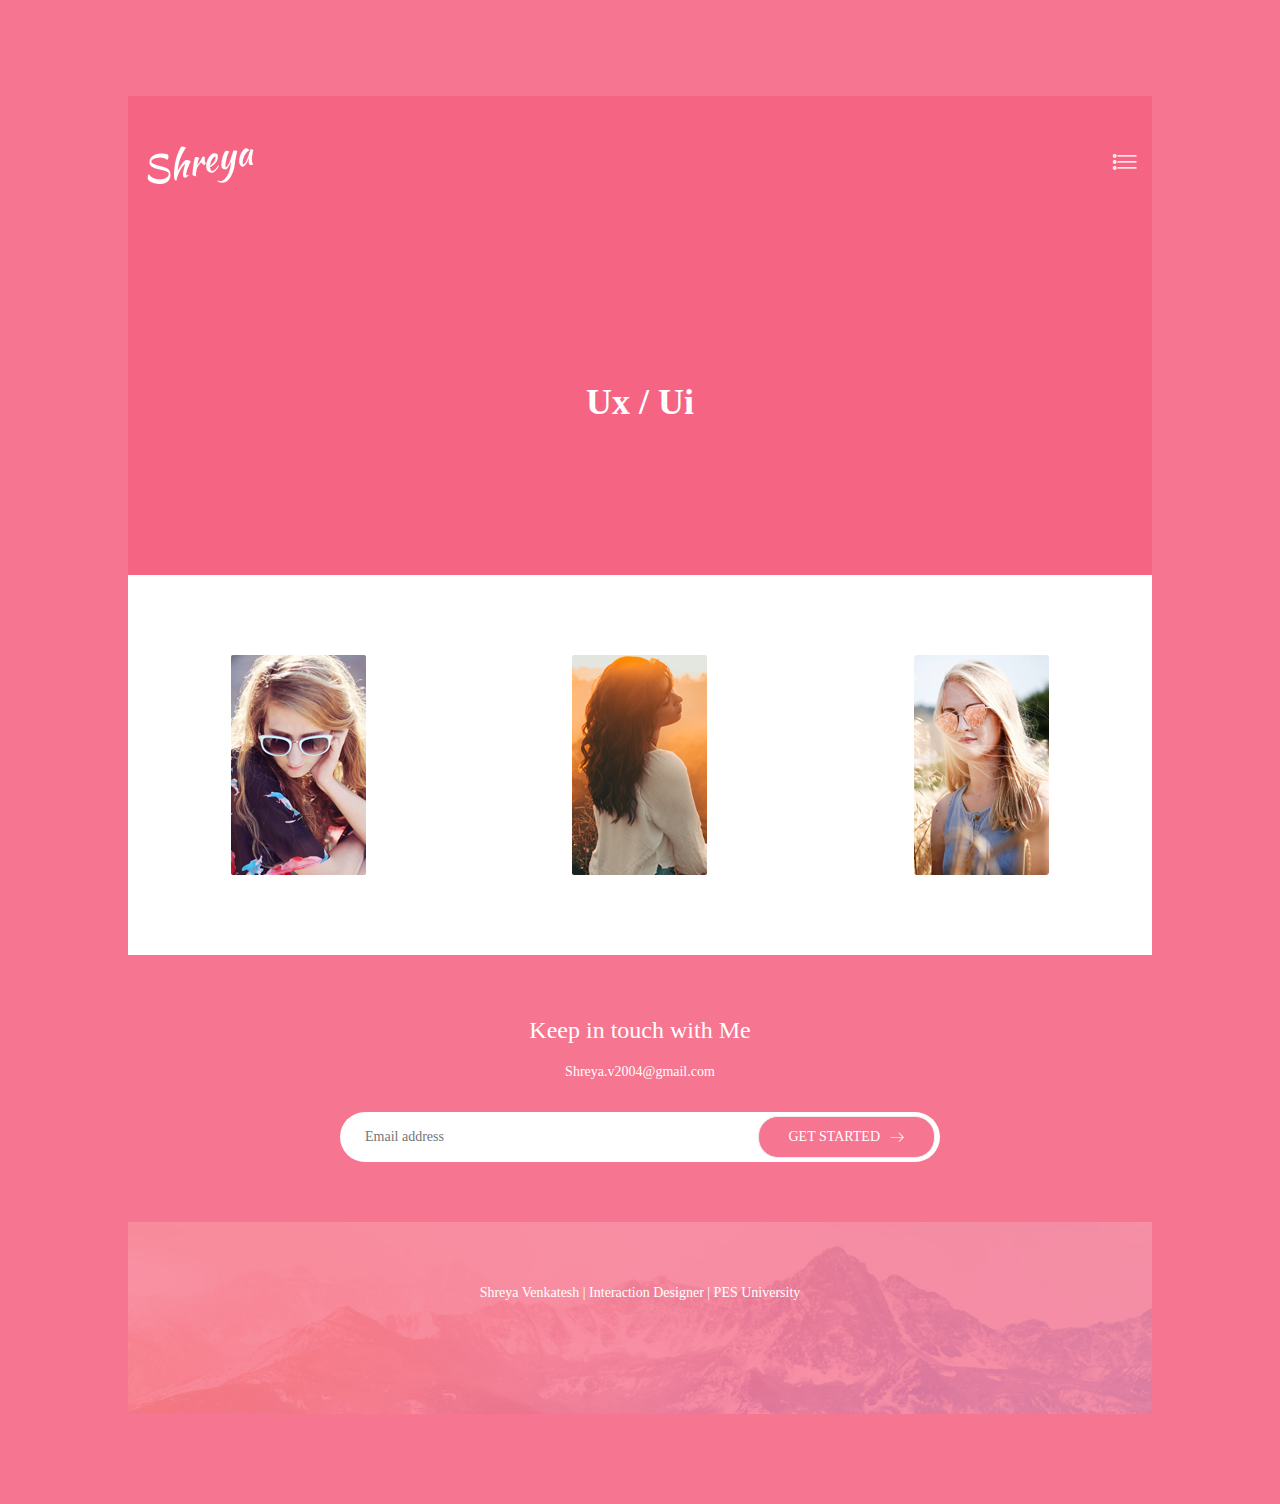
<file: Ux.html>
<!DOCTYPE html>
<html lang="zxx" class="no-js">
<head>
	<!-- Mobile Specific Meta -->
	<meta name="viewport" content="width=device-width, initial-scale=1, shrink-to-fit=no">
	<!-- Favicon-->
	<link rel="shortcut icon" href="img/fav.png">
	<!-- Author Meta -->
	<meta name="author" content="CodePixar">
	<!-- Meta Description -->
	<meta name="description" content="">
	<!-- Meta Keyword -->
	<meta name="keywords" content="">
	<!-- meta character set -->
	<meta charset="UTF-8">
	<!-- Site Title -->
	<title>Shreya Venkatesh</title>

	<link href="https://fonts.googleapis.com/css?family=Poppins:300,500,600" rel="stylesheet">
		<!--
		CSS
		============================================= -->
		<link rel="stylesheet" href="css/linearicons.css">
		<link rel="stylesheet" href="css/nice-select.css">
		<link rel="stylesheet" href="css/magnific-popup.css">
		<link rel="stylesheet" href="css/bootstrap.css">
		<link rel="stylesheet" href="css/main.css">
	</head>
	<body>
		<div class="main-wrapper-first">
			<header>
				<div class="container">
					<div class="header-wrap">
						<div class="header-top d-flex justify-content-between align-items-center">
							<div class="logo">
								<a href="index.html"><img src="img/logo-04.png" alt=""></a>
							</div>
							<div class="main-menubar d-flex align-items-center">
								<nav class="hide">
									<a href="works.html">Works</a>
									<a href="Contact.html">Contact</a>
								</nav>
								<div class="menu-bar"><span class="lnr lnr-list"></span></div>
							</div>
						</div>
					</div>
				</div>
			</header>
		</div>
		<div class="main-wrapper">
			<div class="banner-area pt-150 pb-150">
				<div class="container">
					<div class="row justify-content-center generic-height align-items-center">
						<div class="col-lg-8">
							<div class="banner-content text-center">
							  <h1 class="text-white">Ux / Ui</h1>
							</div>
						</div>
					</div>
				</div>
			</div>

			<!-- Start Generic Feature Area -->
			<section class="featured-area">
				<div class="container">
					<div class="row">
						<div class="col-md-4 col-sm-12 single-feature pt-80 pb-80 d-flex flex-row justify-content-center">
							<a href="Details.html"><img class="img-fluid align-content-center" src="img/p1.jpg" alt="" >
							</a>
						</div>
						<div class="col-md-4 col-sm-12 single-feature pt-80 pb-80 d-flex flex-row justify-content-center">
							<img class="img-fluid" src="img/p2.jpg" alt="">						</div>
						<div class="col-md-4 col-sm-12 single-feature pt-80 pb-80 d-flex flex-row justify-content-center">
							<img class="img-fluid" src="img/p3.jpg" alt="">						</div>
					</div>
				</div>
			</section>
			<section class="newsletter-area pt-60 pb-60">
				<div class="container">
					<div class="row justify-content-center align-items-center">
						<div class="text-center">
						  <h3 class="text-white">Keep in touch with Me</h3>
						  <p>Shreya.v2004@gmail.com </p>
						  <div class="subcribe-form" id="mc_embed_signup">
								<form target="_blank" novalidate action="https://spondonit.us12.list-manage.com/subscribe/post?u=1462626880ade1ac87bd9c93a&id=92a4423d01" method="get" class="subscription relative">
										<input type="email" name="EMAIL" placeholder="Email address" onfocus="this.placeholder = ''" onblur="this.placeholder = 'Email address'" required>
										<div style="position: absolute; left: -5000px;">
											<input type="text" name="b_36c4fd991d266f23781ded980_aefe40901a" tabindex="-1" value="">
										</div>
										<button class="primary-btn hover d-inline-flex align-items-center"><span class="mr-10">Get Started</span><span class="lnr lnr-arrow-right"></span></button>
										<div class="info"></div>
								</form>
							</div>
						</div>
					</div>
				</div>
			</section>
			<!-- End Newsletter Area -->

			<!-- Start footer Area -->
			<footer class="footer-area pt-60 pb-60">
				<div class="container">
					<div class="footer-content d-flex flex-column align-items-center">
						<div class="text-center copy-right-text"> Shreya Venkatesh | Interaction Designer | PES University </div>
						<div class="footer-social">
							<a href="#"><i class="fa fa-facebook"></i></a>
							<a href="#"><i class="fa fa-twitter"></i></a>
							<a href="#"><i class="fa fa-dribbble"></i></a>
							<a href="#"><i class="fa fa-behance"></i></a>
						</div>
					</div>
				</div>
			</footer>
			<!-- End footer Area -->
		</div>
		<script src="js/vendor/jquery-2.2.4.min.js"></script>
		<script src="https://cdnjs.cloudflare.com/ajax/libs/popper.js/1.11.0/umd/popper.min.js" integrity="sha384-b/U6ypiBEHpOf/4+1nzFpr53nxSS+GLCkfwBdFNTxtclqqenISfwAzpKaMNFNmj4" crossorigin="anonymous"></script>
		<script src="js/vendor/bootstrap.min.js"></script>
		<script src="js/jquery.ajaxchimp.min.js"></script>
		<script src="js/jquery.nice-select.min.js"></script>
		<script src="js/jquery.magnific-popup.min.js"></script>
		<script src="js/main.js"></script>
	</body>
</html>
</file>
<file: css/linearicons.css>
@font-face {
	font-family: 'Linearicons-Free';
	src:url('../fonts/Linearicons-Free.eot?w118d');
	src:url('../fonts/Linearicons-Free.eot?#iefixw118d') format('embedded-opentype'),
		url('../fonts/Linearicons-Free.woff2?w118d') format('woff2'),
		url('../fonts/Linearicons-Free.woff?w118d') format('woff'),
		url('../fonts/Linearicons-Free.ttf?w118d') format('truetype'),
		url('../fonts/Linearicons-Free.svg?w118d#Linearicons-Free') format('svg');
	font-weight: normal;
	font-style: normal;
}

.lnr {
	font-family: 'Linearicons-Free';
	speak: none;
	font-style: normal;
	font-weight: normal;
	font-variant: normal;
	text-transform: none;
	line-height: 1;

	/* Better Font Rendering =========== */
	-webkit-font-smoothing: antialiased;
	-moz-osx-font-smoothing: grayscale;
}

.lnr-home:before {
	content: "\e800";
}
.lnr-apartment:before {
	content: "\e801";
}
.lnr-pencil:before {
	content: "\e802";
}
.lnr-magic-wand:before {
	content: "\e803";
}
.lnr-drop:before {
	content: "\e804";
}
.lnr-lighter:before {
	content: "\e805";
}
.lnr-poop:before {
	content: "\e806";
}
.lnr-sun:before {
	content: "\e807";
}
.lnr-moon:before {
	content: "\e808";
}
.lnr-cloud:before {
	content: "\e809";
}
.lnr-cloud-upload:before {
	content: "\e80a";
}
.lnr-cloud-download:before {
	content: "\e80b";
}
.lnr-cloud-sync:before {
	content: "\e80c";
}
.lnr-cloud-check:before {
	content: "\e80d";
}
.lnr-database:before {
	content: "\e80e";
}
.lnr-lock:before {
	content: "\e80f";
}
.lnr-cog:before {
	content: "\e810";
}
.lnr-trash:before {
	content: "\e811";
}
.lnr-dice:before {
	content: "\e812";
}
.lnr-heart:before {
	content: "\e813";
}
.lnr-star:before {
	content: "\e814";
}
.lnr-star-half:before {
	content: "\e815";
}
.lnr-star-empty:before {
	content: "\e816";
}
.lnr-flag:before {
	content: "\e817";
}
.lnr-envelope:before {
	content: "\e818";
}
.lnr-paperclip:before {
	content: "\e819";
}
.lnr-inbox:before {
	content: "\e81a";
}
.lnr-eye:before {
	content: "\e81b";
}
.lnr-printer:before {
	content: "\e81c";
}
.lnr-file-empty:before {
	content: "\e81d";
}
.lnr-file-add:before {
	content: "\e81e";
}
.lnr-enter:before {
	content: "\e81f";
}
.lnr-exit:before {
	content: "\e820";
}
.lnr-graduation-hat:before {
	content: "\e821";
}
.lnr-license:before {
	content: "\e822";
}
.lnr-music-note:before {
	content: "\e823";
}
.lnr-film-play:before {
	content: "\e824";
}
.lnr-camera-video:before {
	content: "\e825";
}
.lnr-camera:before {
	content: "\e826";
}
.lnr-picture:before {
	content: "\e827";
}
.lnr-book:before {
	content: "\e828";
}
.lnr-bookmark:before {
	content: "\e829";
}
.lnr-user:before {
	content: "\e82a";
}
.lnr-users:before {
	content: "\e82b";
}
.lnr-shirt:before {
	content: "\e82c";
}
.lnr-store:before {
	content: "\e82d";
}
.lnr-cart:before {
	content: "\e82e";
}
.lnr-tag:before {
	content: "\e82f";
}
.lnr-phone-handset:before {
	content: "\e830";
}
.lnr-phone:before {
	content: "\e831";
}
.lnr-pushpin:before {
	content: "\e832";
}
.lnr-map-marker:before {
	content: "\e833";
}
.lnr-map:before {
	content: "\e834";
}
.lnr-location:before {
	content: "\e835";
}
.lnr-calendar-full:before {
	content: "\e836";
}
.lnr-keyboard:before {
	content: "\e837";
}
.lnr-spell-check:before {
	content: "\e838";
}
.lnr-screen:before {
	content: "\e839";
}
.lnr-smartphone:before {
	content: "\e83a";
}
.lnr-tablet:before {
	content: "\e83b";
}
.lnr-laptop:before {
	content: "\e83c";
}
.lnr-laptop-phone:before {
	content: "\e83d";
}
.lnr-power-switch:before {
	content: "\e83e";
}
.lnr-bubble:before {
	content: "\e83f";
}
.lnr-heart-pulse:before {
	content: "\e840";
}
.lnr-construction:before {
	content: "\e841";
}
.lnr-pie-chart:before {
	content: "\e842";
}
.lnr-chart-bars:before {
	content: "\e843";
}
.lnr-gift:before {
	content: "\e844";
}
.lnr-diamond:before {
	content: "\e845";
}
.lnr-linearicons:before {
	content: "\e846";
}
.lnr-dinner:before {
	content: "\e847";
}
.lnr-coffee-cup:before {
	content: "\e848";
}
.lnr-leaf:before {
	content: "\e849";
}
.lnr-paw:before {
	content: "\e84a";
}
.lnr-rocket:before {
	content: "\e84b";
}
.lnr-briefcase:before {
	content: "\e84c";
}
.lnr-bus:before {
	content: "\e84d";
}
.lnr-car:before {
	content: "\e84e";
}
.lnr-train:before {
	content: "\e84f";
}
.lnr-bicycle:before {
	content: "\e850";
}
.lnr-wheelchair:before {
	content: "\e851";
}
.lnr-select:before {
	content: "\e852";
}
.lnr-earth:before {
	content: "\e853";
}
.lnr-smile:before {
	content: "\e854";
}
.lnr-sad:before {
	content: "\e855";
}
.lnr-neutral:before {
	content: "\e856";
}
.lnr-mustache:before {
	content: "\e857";
}
.lnr-alarm:before {
	content: "\e858";
}
.lnr-bullhorn:before {
	content: "\e859";
}
.lnr-volume-high:before {
	content: "\e85a";
}
.lnr-volume-medium:before {
	content: "\e85b";
}
.lnr-volume-low:before {
	content: "\e85c";
}
.lnr-volume:before {
	content: "\e85d";
}
.lnr-mic:before {
	content: "\e85e";
}
.lnr-hourglass:before {
	content: "\e85f";
}
.lnr-undo:before {
	content: "\e860";
}
.lnr-redo:before {
	content: "\e861";
}
.lnr-sync:before {
	content: "\e862";
}
.lnr-history:before {
	content: "\e863";
}
.lnr-clock:before {
	content: "\e864";
}
.lnr-download:before {
	content: "\e865";
}
.lnr-upload:before {
	content: "\e866";
}
.lnr-enter-down:before {
	content: "\e867";
}
.lnr-exit-up:before {
	content: "\e868";
}
.lnr-bug:before {
	content: "\e869";
}
.lnr-code:before {
	content: "\e86a";
}
.lnr-link:before {
	content: "\e86b";
}
.lnr-unlink:before {
	content: "\e86c";
}
.lnr-thumbs-up:before {
	content: "\e86d";
}
.lnr-thumbs-down:before {
	content: "\e86e";
}
.lnr-magnifier:before {
	content: "\e86f";
}
.lnr-cross:before {
	content: "\e870";
}
.lnr-menu:before {
	content: "\e871";
}
.lnr-list:before {
	content: "\e872";
}
.lnr-chevron-up:before {
	content: "\e873";
}
.lnr-chevron-down:before {
	content: "\e874";
}
.lnr-chevron-left:before {
	content: "\e875";
}
.lnr-chevron-right:before {
	content: "\e876";
}
.lnr-arrow-up:before {
	content: "\e877";
}
.lnr-arrow-down:before {
	content: "\e878";
}
.lnr-arrow-left:before {
	content: "\e879";
}
.lnr-arrow-right:before {
	content: "\e87a";
}
.lnr-move:before {
	content: "\e87b";
}
.lnr-warning:before {
	content: "\e87c";
}
.lnr-question-circle:before {
	content: "\e87d";
}
.lnr-menu-circle:before {
	content: "\e87e";
}
.lnr-checkmark-circle:before {
	content: "\e87f";
}
.lnr-cross-circle:before {
	content: "\e880";
}
.lnr-plus-circle:before {
	content: "\e881";
}
.lnr-circle-minus:before {
	content: "\e882";
}
.lnr-arrow-up-circle:before {
	content: "\e883";
}
.lnr-arrow-down-circle:before {
	content: "\e884";
}
.lnr-arrow-left-circle:before {
	content: "\e885";
}
.lnr-arrow-right-circle:before {
	content: "\e886";
}
.lnr-chevron-up-circle:before {
	content: "\e887";
}
.lnr-chevron-down-circle:before {
	content: "\e888";
}
.lnr-chevron-left-circle:before {
	content: "\e889";
}
.lnr-chevron-right-circle:before {
	content: "\e88a";
}
.lnr-crop:before {
	content: "\e88b";
}
.lnr-frame-expand:before {
	content: "\e88c";
}
.lnr-frame-contract:before {
	content: "\e88d";
}
.lnr-layers:before {
	content: "\e88e";
}
.lnr-funnel:before {
	content: "\e88f";
}
.lnr-text-format:before {
	content: "\e890";
}
.lnr-text-format-remove:before {
	content: "\e891";
}
.lnr-text-size:before {
	content: "\e892";
}
.lnr-bold:before {
	content: "\e893";
}
.lnr-italic:before {
	content: "\e894";
}
.lnr-underline:before {
	content: "\e895";
}
.lnr-strikethrough:before {
	content: "\e896";
}
.lnr-highlight:before {
	content: "\e897";
}
.lnr-text-align-left:before {
	content: "\e898";
}
.lnr-text-align-center:before {
	content: "\e899";
}
.lnr-text-align-right:before {
	content: "\e89a";
}
.lnr-text-align-justify:before {
	content: "\e89b";
}
.lnr-line-spacing:before {
	content: "\e89c";
}
.lnr-indent-increase:before {
	content: "\e89d";
}
.lnr-indent-decrease:before {
	content: "\e89e";
}
.lnr-pilcrow:before {
	content: "\e89f";
}
.lnr-direction-ltr:before {
	content: "\e8a0";
}
.lnr-direction-rtl:before {
	content: "\e8a1";
}
.lnr-page-break:before {
	content: "\e8a2";
}
.lnr-sort-alpha-asc:before {
	content: "\e8a3";
}
.lnr-sort-amount-asc:before {
	content: "\e8a4";
}
.lnr-hand:before {
	content: "\e8a5";
}
.lnr-pointer-up:before {
	content: "\e8a6";
}
.lnr-pointer-right:before {
	content: "\e8a7";
}
.lnr-pointer-down:before {
	content: "\e8a8";
}
.lnr-pointer-left:before {
	content: "\e8a9";
}
</file>
<file: css/nice-select.css>
.nice-select {
  -webkit-tap-highlight-color: transparent;
  background-color: #fff;
  border-radius: 5px;
  border: solid 1px #e8e8e8;
  box-sizing: border-box;
  clear: both;
  cursor: pointer;
  display: block;
  float: left;
  font-family: inherit;
  font-size: 14px;
  font-weight: normal;
  height: 42px;
  line-height: 40px;
  outline: none;
  padding-left: 18px;
  padding-right: 30px;
  position: relative;
  text-align: left !important;
  -webkit-transition: all 0.2s ease-in-out;
  transition: all 0.2s ease-in-out;
  -webkit-user-select: none;
     -moz-user-select: none;
      -ms-user-select: none;
          user-select: none;
  white-space: nowrap;
  width: auto; }
  .nice-select:hover {
    border-color: #dbdbdb; }
  .nice-select:active, .nice-select.open, .nice-select:focus {
    border-color: #999; }
  .nice-select:after {
    border-bottom: 2px solid #999;
    border-right: 2px solid #999;
    content: '';
    display: block;
    height: 5px;
    margin-top: -4px;
    pointer-events: none;
    position: absolute;
    right: 12px;
    top: 50%;
    -webkit-transform-origin: 66% 66%;
        -ms-transform-origin: 66% 66%;
            transform-origin: 66% 66%;
    -webkit-transform: rotate(45deg);
        -ms-transform: rotate(45deg);
            transform: rotate(45deg);
    -webkit-transition: all 0.15s ease-in-out;
    transition: all 0.15s ease-in-out;
    width: 5px; }
  .nice-select.open:after {
    -webkit-transform: rotate(-135deg);
        -ms-transform: rotate(-135deg);
            transform: rotate(-135deg); }
  .nice-select.open .list {
    opacity: 1;
    pointer-events: auto;
    -webkit-transform: scale(1) translateY(0);
        -ms-transform: scale(1) translateY(0);
            transform: scale(1) translateY(0); }
  .nice-select.disabled {
    border-color: #ededed;
    color: #999;
    pointer-events: none; }
    .nice-select.disabled:after {
      border-color: #cccccc; }
  .nice-select.wide {
    width: 100%; }
    .nice-select.wide .list {
      left: 0 !important;
      right: 0 !important; }
  .nice-select.right {
    float: right; }
    .nice-select.right .list {
      left: auto;
      right: 0; }
  .nice-select.small {
    font-size: 12px;
    height: 36px;
    line-height: 34px; }
    .nice-select.small:after {
      height: 4px;
      width: 4px; }
    .nice-select.small .option {
      line-height: 34px;
      min-height: 34px; }
  .nice-select .list {
    background-color: #fff;
    border-radius: 5px;
    box-shadow: 0 0 0 1px rgba(68, 68, 68, 0.11);
    box-sizing: border-box;
    margin-top: 4px;
    opacity: 0;
    overflow: hidden;
    padding: 0;
    pointer-events: none;
    position: absolute;
    top: 100%;
    left: 0;
    -webkit-transform-origin: 50% 0;
        -ms-transform-origin: 50% 0;
            transform-origin: 50% 0;
    -webkit-transform: scale(0.75) translateY(-21px);
        -ms-transform: scale(0.75) translateY(-21px);
            transform: scale(0.75) translateY(-21px);
    -webkit-transition: all 0.2s cubic-bezier(0.5, 0, 0, 1.25), opacity 0.15s ease-out;
    transition: all 0.2s cubic-bezier(0.5, 0, 0, 1.25), opacity 0.15s ease-out;
    z-index: 9; }
    .nice-select .list:hover .option:not(:hover) {
      background-color: transparent !important; }
  .nice-select .option {
    cursor: pointer;
    font-weight: 400;
    line-height: 40px;
    list-style: none;
    min-height: 40px;
    outline: none;
    padding-left: 18px;
    padding-right: 29px;
    text-align: left;
    -webkit-transition: all 0.2s;
    transition: all 0.2s; }
    .nice-select .option:hover, .nice-select .option.focus, .nice-select .option.selected.focus {
      background-color: #f6f6f6; }
    .nice-select .option.selected {
      font-weight: bold; }
    .nice-select .option.disabled {
      background-color: transparent;
      color: #999;
      cursor: default; }

.no-csspointerevents .nice-select .list {
  display: none; }

.no-csspointerevents .nice-select.open .list {
  display: block; }
</file>
<file: css/main.css>
main-wrapper-firstmain-wrapper-firstmain-wrapper-firstmain-wrapper-firstmain-wrapper-firstmain-wrapper-first/*--------------------------- Color variations ----------------------*/
/* Medium Layout: 1280px */
/* Tablet Layout: 768px */
/* Mobile Layout: 320px */
/* Wide Mobile Layout: 480px */
/* =================================== */
/*  Basic Style 
/* =================================== */
::-webkit-input-placeholder {
  /* WebKit, Blink, Edge */
  color: #777777;
  font-weight: 300;
}

:-moz-placeholder {
  /* Mozilla Firefox 4 to 18 */
  color: #777777;
  opacity: 1;
  font-weight: 300;
}

::-moz-placeholder {
  /* Mozilla Firefox 19+ */
  color: #777777;
  opacity: 1;
  font-weight: 300;
}

:-ms-input-placeholder {
  /* Internet Explorer 10-11 */
  color: #777777;
  font-weight: 300;
}

::-ms-input-placeholder {
  /* Microsoft Edge */
  color: #777777;
  font-weight: 300;
}

body {
  color: #777777;
  font-family:"kaushan-script";
  font-size: 14px;
  font-weight: 300;
  line-height: 1.5em;
  position: relative;
 }

ol, ul {
  margin: 0;
  padding: 0;
  list-style: none;
}

select {
  display: block;
}

figure {
  margin: 0;
}

a {
  -webkit-transition: all 0.3s ease 0s;
  -moz-transition: all 0.3s ease 0s;
  -o-transition: all 0.3s ease 0s;
  transition: all 0.3s ease 0s;
}

a:hover {
  color: #ff80bf !important;
}

iframe {
  border: 0;
}

a, a:focus, a:hover {
  text-decoration: none;
  outline: 0;
  color: #222222;
}

.btn.active.focus,
.btn.active:focus,
.btn.focus,
.btn.focus:active,
.btn:active:focus,
.btn:focus {
  text-decoration: none;
  outline: 0;
}

.card-panel {
  margin: 0;
  padding: 60px;
}

/**
 *  Typography
 *
 **/
.btn i, .btn-large i, .btn-floating i, .btn-large i, .btn-flat i {
  font-size: 1em;
  line-height: inherit;
}

.gray-bg {
  background: #f9f9ff;
}

h1, h2, h3,
h4, h5, h6 {
  font-family:"kaushan-script";
  color: #222222;
  line-height: 1.25em !important;
  margin-bottom: 0;
  margin-top: 0;
  font-weight: 500;
}

.h1, .h2, .h3,
.h4, .h5, .h6 {
  margin-bottom: 0;
  margin-top: 0;
  font-family: "Poppins", sans-serif;
  font-weight: 600;
  color: #222222;
}

h1, .h1 {
  font-size: 36px;
}

h2, .h2 {
  font-size: 30px;
}

h3, .h3 {
  font-size: 24px;
}

h4, .h4 {
  font-size: 18px;
}

h5, .h5 {
  font-size: 16px;
}

h6, .h6 {
  font-size: 14px;
  color: #222222;
}

td, th {
  border-radius: 0px;
}

/**
 * For modern browsers
 * 1. The space content is one way to avoid an Opera bug when the
 *    contenteditable attribute is included anywhere else in the document.
 *    Otherwise it causes space to appear at the top and bottom of elements
 *    that are clearfixed.
 * 2. The use of `table` rather than `block` is only necessary if using
 *    `:before` to contain the top-margins of child elements.
 */
.clear::before, .clear::after {
  content: " ";
  display: table;
}

.clear::after {
  clear: both;
}

.fz-11 {
  font-size: 11px;
}

.fz-12 {
  font-size: 12px;
}

.fz-13 {
  font-size: 13px;
}

.fz-14 {
  font-size: 14px;
}

.fz-15 {
  font-size: 15px;
}

.fz-16 {
  font-size: 16px;
}

.fz-18 {
  font-size: 18px;
}

.fz-30 {
  font-size: 30px;
}

.fz-48 {
  font-size: 48px !important;
}

.fw100 {
  font-weight: 100;
}

.fw300 {
  font-weight: 300;
}

.fw400 {
  font-weight: 400 !important;
}

.fw500 {
  font-weight: 500;
}

.f700 {
  font-weight: 700;
}

.fsi {
  font-style: italic;
}

.mt-10 {
  margin-top: 10px;
}

.mt-15 {
  margin-top: 15px;
}

.mt-20 {
  margin-top: 20px;
}

.mt-25 {
  margin-top: 25px;
}

.mt-30 {
  margin-top: 30px;
}

.mt-35 {
  margin-top: 35px;
}

.mt-40 {
  margin-top: 40px;
}

.mt-50 {
  margin-top: 50px;
}

.mt-60 {
  margin-top: 60px;
}

.mt-70 {
  margin-top: 70px;
}

.mt-80 {
  margin-top: 80px;
}

.mt-100 {
  margin-top: 100px;
}

.mt-120 {
  margin-top: 120px;
}

.mt-150 {
  margin-top: 150px;
}

.ml-0 {
  margin-left: 0 !important;
}

.ml-5 {
  margin-left: 5px !important;
}

.ml-10 {
  margin-left: 10px;
}

.ml-15 {
  margin-left: 15px;
}

.ml-20 {
  margin-left: 20px;
}

.ml-30 {
  margin-left: 30px;
}

.ml-50 {
  margin-left: 50px;
}

.mr-0 {
  margin-right: 0 !important;
}

.mr-5 {
  margin-right: 5px !important;
}

.mr-15 {
  margin-right: 15px;
}

.mr-10 {
  margin-right: 10px;
}

.mr-20 {
  margin-right: 20px;
}

.mr-30 {
  margin-right: 30px;
}

.mr-50 {
  margin-right: 50px;
}

.mb-0 {
  margin-bottom: 0px;
}

.mb-0-i {
  margin-bottom: 0px !important;
}

.mb-5 {
  margin-bottom: 5px;
}

.mb-10 {
  margin-bottom: 10px;
}

.mb-15 {
  margin-bottom: 15px;
}

.mb-20 {
  margin-bottom: 20px;
}

.mb-25 {
  margin-bottom: 25px;
}

.mb-30 {
  margin-bottom: 30px;
}

.mb-40 {
  margin-bottom: 40px;
}

.mb-50 {
  margin-bottom: 50px;
}

.mb-60 {
  margin-bottom: 60px;
}

.mb-70 {
  margin-bottom: 70px;
}

.mb-80 {
  margin-bottom: 80px;
}

.mb-90 {
  margin-bottom: 90px;
}

.mb-100 {
  margin-bottom: 100px;
}

.pt-0 {
  padding-top: 0px;
}

.pt-10 {
  padding-top: 10px;
}

.pt-15 {
  padding-top: 15px;
}

.pt-20 {
  padding-top: 20px;
}

.pt-25 {
  padding-top: 25px;
}

.pt-30 {
  padding-top: 30px;
}

.pt-40 {
  padding-top: 40px;
}

.pt-50 {
  padding-top: 50px;
}

.pt-60 {
  padding-top: 60px;
}

.pt-70 {
  padding-top: 70px;
}

.pt-80 {
  padding-top: 80px;
}

.pt-90 {
  padding-top: 90px;
}

.pt-100 {
  padding-top: 100px;
}

.pt-120 {
  padding-top: 120px;
}

.pt-150 {
  padding-top: 150px;
}

.pb-0 {
  padding-bottom: 0px;
}

.pb-10 {
  padding-bottom: 10px;
}

.pb-15 {
  padding-bottom: 15px;
}

.pb-20 {
  padding-bottom: 20px;
}

.pb-25 {
  padding-bottom: 25px;
}

.pb-30 {
  padding-bottom: 30px;
}

.pb-40 {
  padding-bottom: 40px;
}

.pb-50 {
  padding-bottom: 50px;
}

.pb-60 {
  padding-bottom: 60px;
}

.pb-70 {
  padding-bottom: 70px;
}

.pb-80 {
  padding-bottom: 80px;
}

.pb-90 {
  padding-bottom: 90px;
}

.pb-100 {
  padding-bottom: 100px;
}

.pb-120 {
  padding-bottom: 120px;
}

.pb-150 {
  padding-bottom: 150px;
}

.pr-30 {
  padding-right: 30px;
}

.pl-30 {
  padding-left: 30px;
}

.p-20 {
  padding: 20px;
}

.p-30 {
  padding: 30px;
}

.p-40 {
  padding: 40px;
}

.float-left {
  float: left;
}

.float-right {
  float: right;
}

.text-italic {
  font-style: italic;
}

.text-white {
  color: #fff;
}

.transition {
  -webkit-transition: all 0.3s ease 0s;
  -moz-transition: all 0.3s ease 0s;
  -o-transition: all 0.3s ease 0s;
  transition: all 0.3s ease 0s;
}

.section-full {
  padding: 100px 0;
}

.section-half {
  padding: 75px 0;
}

.flex {
  display: -webkit-box;
  display: -webkit-flex;
  display: -moz-flex;
  display: -ms-flexbox;
  display: flex;
}

.inline-flex {
  display: -webkit-inline-box;
  display: -webkit-inline-flex;
  display: -moz-inline-flex;
  display: -ms-inline-flexbox;
  display: inline-flex;
}

.flex-grow {
  -webkit-box-flex: 1;
  -webkit-flex-grow: 1;
  -moz-flex-grow: 1;
  -ms-flex-positive: 1;
  flex-grow: 1;
}

.flex-wrap {
  -webkit-flex-wrap: wrap;
  -moz-flex-wrap: wrap;
  -ms-flex-wrap: wrap;
  flex-wrap: wrap;
}

.flex-left {
  -webkit-box-pack: start;
  -ms-flex-pack: start;
  -webkit-justify-content: flex-start;
  -moz-justify-content: flex-start;
  justify-content: flex-start;
}

.flex-middle {
  -webkit-box-align: center;
  -ms-flex-align: center;
  -webkit-align-items: center;
  -moz-align-items: center;
  align-items: center;
}

.flex-right {
  -webkit-box-pack: end;
  -ms-flex-pack: end;
  -webkit-justify-content: flex-end;
  -moz-justify-content: flex-end;
  justify-content: flex-end;
}

.flex-top {
  -webkit-align-self: flex-start;
  -moz-align-self: flex-start;
  -ms-flex-item-align: start;
  align-self: flex-start;
}

.flex-center {
  -webkit-box-pack: center;
  -ms-flex-pack: center;
  -webkit-justify-content: center;
  -moz-justify-content: center;
  justify-content: center;
}

.flex-bottom {
  -webkit-align-self: flex-end;
  -moz-align-self: flex-end;
  -ms-flex-item-align: end;
  align-self: flex-end;
}

.space-between {
  -webkit-box-pack: justify;
  -ms-flex-pack: justify;
  -webkit-justify-content: space-between;
  -moz-justify-content: space-between;
  justify-content: space-between;
}

.space-around {
  -ms-flex-pack: distribute;
  -webkit-justify-content: space-around;
  -moz-justify-content: space-around;
  justify-content: space-around;
}

.flex-column {
  -webkit-box-direction: normal;
  -webkit-box-orient: vertical;
  -webkit-flex-direction: column;
  -moz-flex-direction: column;
  -ms-flex-direction: column;
  flex-direction: column;
}

.flex-cell {
  display: -webkit-box;
  display: -webkit-flex;
  display: -moz-flex;
  display: -ms-flexbox;
  display: flex;
  -webkit-box-flex: 1;
  -webkit-flex-grow: 1;
  -moz-flex-grow: 1;
  -ms-flex-positive: 1;
  flex-grow: 1;
}

.display-table {
  display: table;
}

.light {
  color: #fff;
}

.dark {
  color: #000;
}

.relative {
  position: relative;
}

.overflow-hidden {
  overflow: hidden;
}

.overlay {
  position: absolute;
  left: 0;
  right: 0;
  top: 0;
  bottom: 0;
}

.container.fullwidth {
  width: 100%;
}

.container.no-padding {
  padding-left: 0;
  padding-right: 0;
}

.no-padding {
  padding: 0;
}

.section-bg {
  background: #f9fafc;
}

@media (max-width: 767px) {
  .no-flex-xs {
    display: block !important;
  }
}

.row.no-margin {
  margin-left: 0;
  margin-right: 0;
}
/*--
.sample-text-area {
  background: #fff;
  padding: 100px 30px 70px 30px;
}*/

.text-heading {
  margin-bottom: 30px;
  font-size: 24px;
}

b, i, sup, sub, u, del {
  color: #3c408f;
}

h1 {
  font-size: 36px;
}

h2 {
  font-size: 30px;
}

h3 {
  font-size: 24px;
}

h4 {
  font-size: 18px;
}

h5 {
  font-size: 16px;
}

h6 {
  font-size: 14px;
}

h1, h2, h3, h4, h5, h6 {
  line-height: 1.5em;
}

.typography h1, .typography h2, .typography h3, .typography h4, .typography h5, .typography h6 {
  color: #777777;
}

.white-bg {
  background-color: #fff;
  padding: 30px;
}

.section-top-border {
  padding: 70px 15px;
  border-top: 1px dotted #eee;
}

.button-area {
  padding: 30px 30px;
  background: #fff;
}

.button-area .border-top-generic {
  padding: 70px 15px;
  border-top: 1px dotted #eee;
}

.button-group-area .genric-btn {
  margin-right: 10px;
  margin-top: 10px;
}

.button-group-area .genric-btn:last-child {
  margin-right: 0;
}

.genric-btn {
  display: inline-block;
  outline: none;
  line-height: 40px;
  padding: 0 30px;
  font-size: 1em;
  text-align: center;
  text-decoration: none;
  font-weight: 500;
  cursor: pointer;
  -webkit-transition: all 0.3s ease 0s;
  -moz-transition: all 0.3s ease 0s;
  -o-transition: all 0.3s ease 0s;
  transition: all 0.3s ease 0s;
}

.genric-btn:focus {
  outline: none;
}

.genric-btn.e-large {
  padding: 0 40px;
  line-height: 50px;
}

.genric-btn.large {
  line-height: 45px;
}

.genric-btn.medium {
  line-height: 30px;
}

.genric-btn.small {
  line-height: 25px;
}

.genric-btn.radius {
  border-radius: 3px;
}

.genric-btn.circle {
  border-radius: 20px;
}

.genric-btn.arrow {
  display: -webkit-inline-box;
  display: -ms-inline-flexbox;
  display: inline-flex;
  -webkit-box-align: center;
  -ms-flex-align: center;
  align-items: center;
}

.genric-btn.arrow span {
  margin-left: 10px;
}

.genric-btn.default {
  color: #222222;
  background: #f9f9ff;
  border: 1px solid transparent;
}

.genric-btn.default:hover {
  border: 1px solid #f9f9ff;
  background: #fff;
}

.genric-btn.default-border {
  border: 1px solid #f9f9ff;
  background: #fff;
}

.genric-btn.default-border:hover {
  color: #222222;
  background: #f9f9ff;
  border: 1px solid transparent;
}

.genric-btn.primary {
  color: #fff;
  background: #f67590;
  border: 1px solid transparent;
}

.genric-btn.primary:hover {
  color: #f67590;
  border: 1px solid #f67590;
  background: #fff;
}

.genric-btn.primary-border {
  color: #f67590;
  border: 1px solid #f67590;
  background: #fff;
}

.genric-btn.primary-border:hover {
  color: #fff !important;
  background: #f67590;
  border: 1px solid transparent;
}

.genric-btn.success {
  color: #fff;
  background: #56e4d2;
  border: 1px solid transparent;
}

.genric-btn.success:hover {
  color: #56e4d2 !important;
  border: 1px solid #56e4d2;
  background: #fff;
}

.genric-btn.success-border {
  color: #56e4d2;
  border: 1px solid #56e4d2;
  background: #fff;
}

.genric-btn.success-border:hover {
  color: #fff !important;
  background: #56e4d2;
  border: 1px solid transparent;
}

.genric-btn.info {
  color: #fff;
  background: #38a4ff;
  border: 1px solid transparent;
}

.genric-btn.info:hover {
  color: #38a4ff !important;
  border: 1px solid #38a4ff;
  background: #fff;
}

.genric-btn.info-border {
  color: #38a4ff;
  border: 1px solid #38a4ff;
  background: #fff;
}

.genric-btn.info-border:hover {
  color: #fff !important;
  background: #38a4ff;
  border: 1px solid transparent;
}

.genric-btn.warning {
  color: #fff;
  background: #f4e700;
  border: 1px solid transparent;
}

.genric-btn.warning:hover {
  color: #f4e700 !important;
  border: 1px solid #f4e700;
  background: #fff;
}

.genric-btn.warning-border {
  color: #f4e700;
  border: 1px solid #f4e700;
  background: #fff;
}

.genric-btn.warning-border:hover {
  color: #fff !important;
  background: #f4e700;
  border: 1px solid transparent;
}

.genric-btn.danger {
  color: #fff;
  background: #f44a40;
  border: 1px solid transparent;
}

.genric-btn.danger:hover {
  color: #f44a40 !important;
  border: 1px solid #f44a40;
  background: #fff;
}

.genric-btn.danger-border {
  color: #f44a40;
  border: 1px solid #f44a40;
  background: #fff;
}

.genric-btn.danger-border:hover {
  color: #fff !important;
  background: #f44a40;
  border: 1px solid transparent;
}

.genric-btn.link {
  color: #222222;
  background: #f9f9ff;
  text-decoration: underline;
  border: 1px solid transparent;
}

.genric-btn.link:hover {
  color: #222222;
  border: 1px solid #f9f9ff;
  background: #fff;
}

.genric-btn.link-border {
  color: #222222;
  border: 1px solid #f9f9ff;
  background: #fff;
  text-decoration: underline;
}

.genric-btn.link-border:hover {
  color: #222222;
  background: #f9f9ff;
  border: 1px solid transparent;
}

.genric-btn.disable {
  color: #222222, 0.3;
  background: #f9f9ff;
  border: 1px solid transparent;
  cursor: not-allowed;
}

.generic-blockquote {
  padding: 30px 50px 30px 30px;
  background: #f9f9ff;
  border-left: 2px solid #f67590;
}

.progress-table-wrap {
  overflow-x: scroll;
}

.progress-table {
  background: #f9f9ff;
  padding: 15px 0px 30px 0px;
  min-width: 800px;
}

.progress-table .serial {
  width: 11.83%;
  padding-left: 30px;
}

.progress-table .country {
  width: 28.07%;
}

.progress-table .visit {
  width: 19.74%;
}

.progress-table .percentage {
  width: 40.36%;
  padding-right: 50px;
}

.progress-table .table-head {
  display: flex;
}

.progress-table .table-head .serial, .progress-table .table-head .country, .progress-table .table-head .visit, .progress-table .table-head .percentage {
  color: #222222;
  line-height: 40px;
  text-transform: uppercase;
  font-weight: 500;
}

.progress-table .table-row {
  padding: 15px 0;
  border-top: 1px solid #edf3fd;
  display: flex;
}

.progress-table .table-row .serial, .progress-table .table-row .country, .progress-table .table-row .visit, .progress-table .table-row .percentage {
  display: flex;
  align-items: center;
}

.progress-table .table-row .country img {
  margin-right: 15px;
}

.progress-table .table-row .percentage .progress {
  width: 80%;
  border-radius: 0px;
  background: transparent;
}

.progress-table .table-row .percentage .progress .progress-bar {
  height: 5px;
  line-height: 5px;
}

.progress-table .table-row .percentage .progress .progress-bar.color-1 {
  background-color: #6382e6;
}

.progress-table .table-row .percentage .progress .progress-bar.color-2 {
  background-color: #e66686;
}

.progress-table .table-row .percentage .progress .progress-bar.color-3 {
  background-color: #f09359;
}

.progress-table .table-row .percentage .progress .progress-bar.color-4 {
  background-color: #73fbaf;
}

.progress-table .table-row .percentage .progress .progress-bar.color-5 {
  background-color: #73fbaf;
}

.progress-table .table-row .percentage .progress .progress-bar.color-6 {
  background-color: #6382e6;
}

.progress-table .table-row .percentage .progress .progress-bar.color-7 {
  background-color: #a367e7;
}

.progress-table .table-row .percentage .progress .progress-bar.color-8 {
  background-color: #e66686;
}

.single-gallery-image {
  margin-top: 30px;
  background-repeat: no-repeat !important;
  background-position: center center !important;
  background-size: cover !important;
  height: 200px;
}

.list-style {
  width: 14px;
  height: 14px;
}

.unordered-list li {
  position: relative;
  padding-left: 30px;
  line-height: 1.82em !important;
}

.unordered-list li:before {
  content: "";
  position: absolute;
  width: 14px;
  height: 14px;
  border: 3px solid #f67590;
  background: #fff;
  top: 4px;
  left: 0;
  border-radius: 50%;
}

.ordered-list {
  margin-left: 30px;
}

.ordered-list li {
  list-style-type: decimal-leading-zero;
  color: #f67590;
  font-weight: 500;
  line-height: 1.82em !important;
}

.ordered-list li span {
  font-weight: 300;
  color: #777777;
}

.ordered-list-alpha li {
  margin-left: 30px;
  list-style-type: lower-alpha;
  color: #f67590;
  font-weight: 500;
  line-height: 1.82em !important;
}

.ordered-list-alpha li span {
  font-weight: 300;
  color: #777777;
}

.ordered-list-roman li {
  margin-left: 30px;
  list-style-type: lower-roman;
  color: #f67590;
  font-weight: 500;
  line-height: 1.82em !important;
}

.ordered-list-roman li span {
  font-weight: 300;
  color: #777777;
}

.single-input {
  display: block;
  width: 100%;
  line-height: 40px;
  border: none;
  outline: none;
  background: #f9f9ff;
  padding: 0 20px;
}

.single-input:focus {
  outline: none;
}

.input-group-icon {
  position: relative;
}

.input-group-icon .icon {
  position: absolute;
  left: 20px;
  top: 0;
  line-height: 40px;
  z-index: 3;
}

.input-group-icon .icon i {
  color: #797979;
}

.input-group-icon .single-input {
  padding-left: 45px;
}

.single-textarea {
  display: block;
  width: 100%;
  line-height: 40px;
  border: none;
  outline: none;
  background: #f9f9ff;
  padding: 0 20px;
  height: 100px;
  resize: none;
}

.single-textarea:focus {
  outline: none;
}

.single-input-primary {
  display: block;
  width: 100%;
  line-height: 40px;
  border: 1px solid transparent;
  outline: none;
  background: #f9f9ff;
  padding: 0 20px;
}

.single-input-primary:focus {
  outline: none;
  border: 1px solid #f67590;
}

.single-input-accent {
  display: block;
  width: 100%;
  line-height: 40px;
  border: 1px solid transparent;
  outline: none;
  background: #f9f9ff;
  padding: 0 20px;
}

.single-input-accent:focus {
  outline: none;
  border: 1px solid #eb6b55;
}

.single-input-secondary {
  display: block;
  width: 100%;
  line-height: 40px;
  border: 1px solid transparent;
  outline: none;
  background: #f9f9ff;
  padding: 0 20px;
}

.single-input-secondary:focus {
  outline: none;
  border: 1px solid #f09359;
}

.default-switch {
  width: 35px;
  height: 17px;
  border-radius: 8.5px;
  background: #f9f9ff;
  position: relative;
  cursor: pointer;
}

.default-switch input {
  position: absolute;
  left: 0;
  top: 0;
  right: 0;
  bottom: 0;
  width: 100%;
  height: 100%;
  opacity: 0;
  cursor: pointer;
}

.default-switch input + label {
  position: absolute;
  top: 1px;
  left: 1px;
  width: 15px;
  height: 15px;
  border-radius: 50%;
  background: #f67590;
  -webkit-transition: all 0.2s;
  -moz-transition: all 0.2s;
  -o-transition: all 0.2s;
  transition: all 0.2s;
  box-shadow: 0px 4px 5px 0px rgba(0, 0, 0, 0.2);
  cursor: pointer;
}

.default-switch input:checked + label {
  left: 19px;
}

.primary-switch {
  width: 35px;
  height: 17px;
  border-radius: 8.5px;
  background: #f9f9ff;
  position: relative;
  cursor: pointer;
}

.primary-switch input {
  position: absolute;
  left: 0;
  top: 0;
  right: 0;
  bottom: 0;
  width: 100%;
  height: 100%;
  opacity: 0;
}

.primary-switch input + label {
  position: absolute;
  left: 0;
  top: 0;
  right: 0;
  bottom: 0;
  width: 100%;
  height: 100%;
}

.primary-switch input + label:before {
  content: "";
  position: absolute;
  left: 0;
  top: 0;
  right: 0;
  bottom: 0;
  width: 100%;
  height: 100%;
  background: transparent;
  border-radius: 8.5px;
  cursor: pointer;
  -webkit-transition: all 0.2s;
  -moz-transition: all 0.2s;
  -o-transition: all 0.2s;
  transition: all 0.2s;
}

.primary-switch input + label:after {
  content: "";
  position: absolute;
  top: 1px;
  left: 1px;
  width: 15px;
  height: 15px;
  border-radius: 50%;
  background: #fff;
  -webkit-transition: all 0.2s;
  -moz-transition: all 0.2s;
  -o-transition: all 0.2s;
  transition: all 0.2s;
  box-shadow: 0px 4px 5px 0px rgba(0, 0, 0, 0.2);
  cursor: pointer;
}

.primary-switch input:checked + label:after {
  left: 19px;
}

.primary-switch input:checked + label:before {
  background: #f67590;
}

.confirm-switch {
  width: 35px;
  height: 17px;
  border-radius: 8.5px;
  background: #f9f9ff;
  position: relative;
  cursor: pointer;
}

.confirm-switch input {
  position: absolute;
  left: 0;
  top: 0;
  right: 0;
  bottom: 0;
  width: 100%;
  height: 100%;
  opacity: 0;
}

.confirm-switch input + label {
  position: absolute;
  left: 0;
  top: 0;
  right: 0;
  bottom: 0;
  width: 100%;
  height: 100%;
}

.confirm-switch input + label:before {
  content: "";
  position: absolute;
  left: 0;
  top: 0;
  right: 0;
  bottom: 0;
  width: 100%;
  height: 100%;
  background: transparent;
  border-radius: 8.5px;
  -webkit-transition: all 0.2s;
  -moz-transition: all 0.2s;
  -o-transition: all 0.2s;
  transition: all 0.2s;
  cursor: pointer;
}

.confirm-switch input + label:after {
  content: "";
  position: absolute;
  top: 1px;
  left: 1px;
  width: 15px;
  height: 15px;
  border-radius: 50%;
  background: #fff;
  -webkit-transition: all 0.2s;
  -moz-transition: all 0.2s;
  -o-transition: all 0.2s;
  transition: all 0.2s;
  box-shadow: 0px 4px 5px 0px rgba(0, 0, 0, 0.2);
  cursor: pointer;
}

.confirm-switch input:checked + label:after {
  left: 19px;
}

.confirm-switch input:checked + label:before {
  background: #222222;
}

.primary-checkbox {
  width: 16px;
  height: 16px;
  border-radius: 3px;
  background: #f9f9ff;
  position: relative;
  cursor: pointer;
}

.primary-checkbox input {
  position: absolute;
  left: 0;
  top: 0;
  right: 0;
  bottom: 0;
  width: 100%;
  height: 100%;
  opacity: 0;
}

.primary-checkbox input + label {
  position: absolute;
  left: 0;
  top: 0;
  right: 0;
  bottom: 0;
  width: 100%;
  height: 100%;
  border-radius: 3px;
  cursor: pointer;
  border: 1px solid #f1f1f1;
}

.primary-checkbox input:checked + label {
  background: url(../img/elements/primary-check.png) no-repeat center center/cover;
  border: none;
}

.confirm-checkbox {
  width: 16px;
  height: 16px;
  border-radius: 3px;
  background: #f9f9ff;
  position: relative;
  cursor: pointer;
}

.confirm-checkbox input {
  position: absolute;
  left: 0;
  top: 0;
  right: 0;
  bottom: 0;
  width: 100%;
  height: 100%;
  opacity: 0;
}

.confirm-checkbox input + label {
  position: absolute;
  left: 0;
  top: 0;
  right: 0;
  bottom: 0;
  width: 100%;
  height: 100%;
  border-radius: 3px;
  cursor: pointer;
  border: 1px solid #f1f1f1;
}

.confirm-checkbox input:checked + label {
  background: url(../img/elements/success-check.png) no-repeat center center/cover;
  border: none;
}

.disabled-checkbox {
  width: 16px;
  height: 16px;
  border-radius: 3px;
  background: #f9f9ff;
  position: relative;
  cursor: pointer;
}

.disabled-checkbox input {
  position: absolute;
  left: 0;
  top: 0;
  right: 0;
  bottom: 0;
  width: 100%;
  height: 100%;
  opacity: 0;
}

.disabled-checkbox input + label {
  position: absolute;
  left: 0;
  top: 0;
  right: 0;
  bottom: 0;
  width: 100%;
  height: 100%;
  border-radius: 3px;
  cursor: pointer;
  border: 1px solid #f1f1f1;
}

.disabled-checkbox input:disabled {
  cursor: not-allowed;
  z-index: 3;
}

.disabled-checkbox input:checked + label {
  background: url(../img/elements/disabled-check.png) no-repeat center center/cover;
  border: none;
}

.primary-radio {
  width: 16px;
  height: 16px;
  border-radius: 8px;
  background: #f9f9ff;
  position: relative;
  cursor: pointer;
}

.primary-radio input {
  position: absolute;
  left: 0;
  top: 0;
  right: 0;
  bottom: 0;
  width: 100%;
  height: 100%;
  opacity: 0;
}

.primary-radio input + label {
  position: absolute;
  left: 0;
  top: 0;
  right: 0;
  bottom: 0;
  width: 100%;
  height: 100%;
  border-radius: 8px;
  cursor: pointer;
  border: 1px solid #f1f1f1;
}

.primary-radio input:checked + label {
  background: url(../img/elements/primary-radio.png) no-repeat center center/cover;
  border: none;
}

.confirm-radio {
  width: 16px;
  height: 16px;
  border-radius: 8px;
  background: #f9f9ff;
  position: relative;
  cursor: pointer;
}

.confirm-radio input {
  position: absolute;
  left: 0;
  top: 0;
  right: 0;
  bottom: 0;
  width: 100%;
  height: 100%;
  opacity: 0;
}

.confirm-radio input + label {
  position: absolute;
  left: 0;
  top: 0;
  right: 0;
  bottom: 0;
  width: 100%;
  height: 100%;
  border-radius: 8px;
  cursor: pointer;
  border: 1px solid #f1f1f1;
}

.confirm-radio input:checked + label {
  background: url(../img/elements/success-radio.png) no-repeat center center/cover;
  border: none;
}

.disabled-radio {
  width: 16px;
  height: 16px;
  border-radius: 8px;
  background: #f9f9ff;
  position: relative;
  cursor: pointer;
}

.disabled-radio input {
  position: absolute;
  left: 0;
  top: 0;
  right: 0;
  bottom: 0;
  width: 100%;
  height: 100%;
  opacity: 0;
}

.disabled-radio input + label {
  position: absolute;
  left: 0;
  top: 0;
  right: 0;
  bottom: 0;
  width: 100%;
  height: 100%;
  border-radius: 8px;
  cursor: pointer;
  border: 1px solid #f1f1f1;
}

.disabled-radio input:disabled {
  cursor: not-allowed;
  z-index: 3;
}

.disabled-radio input:checked + label {
  background: url(../img/elements/disabled-radio.png) no-repeat center center/cover;
  border: none;
}

.default-select {
  height: 40px;
}

.default-select .nice-select {
  border: none;
  border-radius: 0px;
  height: 40px;
  background: #f9f9ff;
  padding-left: 20px;
  padding-right: 40px;
}

.default-select .nice-select .list {
  margin-top: 0;
  border: none;
  border-radius: 0px;
  box-shadow: none;
  width: 100%;
  padding: 10px 0 10px 0px;
}

.default-select .nice-select .list .option {
  font-weight: 300;
  -webkit-transition: all 0.3s ease 0s;
  -moz-transition: all 0.3s ease 0s;
  -o-transition: all 0.3s ease 0s;
  transition: all 0.3s ease 0s;
  line-height: 28px;
  min-height: 28px;
  font-size: 12px;
  padding-left: 20px;
}

.default-select .nice-select .list .option.selected {
  color: #f67590;
  background: transparent;
}

.default-select .nice-select .list .option:hover {
  color: #f67590;
  background: transparent;
}

.default-select .current {
  margin-right: 50px;
  font-weight: 300;
}

.default-select .nice-select::after {
  right: 20px;
}

.form-select {
  height: 40px;
  width: 100%;
}

.form-select .nice-select {
  border: none;
  border-radius: 0px;
  height: 40px;
  background: #f9f9ff;
  padding-left: 45px;
  padding-right: 40px;
  width: 100%;
}

.form-select .nice-select .list {
  margin-top: 0;
  border: none;
  border-radius: 0px;
  box-shadow: none;
  width: 100%;
  padding: 10px 0 10px 0px;
}

.form-select .nice-select .list .option {
  font-weight: 300;
  -webkit-transition: all 0.3s ease 0s;
  -moz-transition: all 0.3s ease 0s;
  -o-transition: all 0.3s ease 0s;
  transition: all 0.3s ease 0s;
  line-height: 28px;
  min-height: 28px;
  font-size: 12px;
  padding-left: 45px;
}

.form-select .nice-select .list .option.selected {
  color: #f67590;
  background: transparent;
}

.form-select .nice-select .list .option:hover {
  color: #f67590;
  background: transparent;
}

.form-select .current {
  margin-right: 50px;
  font-weight: 300;
}

.form-select .nice-select::after {
  right: 20px;
}

.header-wrap {
  position: relative;
}

.header-top {
  padding: 30px 0;
}

@media (max-width: 767px) {
  .header-top {
    padding: 15px 0;
  }
}

.menu-bar {
  cursor: pointer;
}

.menu-bar span {
  color: #fff;
  font-size: 24px;
}

.main-menubar {
  position: relative;
}

nav {
  margin-right: 70px;
  -webkit-transition: all 0.3s ease 0s;
  -moz-transition: all 0.3s ease 0s;
  -o-transition: all 0.3s ease 0s;
  transition: all 0.3s ease 0s;
  transform-origin: 100% 50%;
}

@media (max-width: 767px) {
  nav {
    margin-right: 0;
    position: absolute;
    right: 0;
    top: 47px;
    text-align: right;
    padding: 20px 0;
    z-index: 5;
    background: #fff;
  }
}

nav.hide {
  transform: scale(0);
}

nav a {
  font-size: 12px;
  font-weight: 500;
  text-transform: uppercase;
  color: #fff;
  margin: 0 25px;
  display: inline-block;
}

@media (max-width: 767px) {
  nav a {
    margin: 5px 25px;
  }
}

nav a:hover {
  color: #fff !important;
}

@media (max-width: 767px) {
  nav a {
    color: #f67590;
  }
  nav a:hover {
    color: #f67590 !important;
  }
}

body {
  background: #f67590;
}

.main-wrapper-first {
  width: 68.75%;
  margin: 0 auto;
  margin-top: 6rem;
}

@media (min-width: 1200px) {
  .main-wrapper-first {
    width: 80%;
  }
}

@media (max-width: 1199px) {
  .main-wrapper-first {
    margin-top: 3rem;
    width: 90%;
  }
}

@media (max-width: 767px) {
  .main-wrapper-first {
    margin-top: 3rem;
    width: 97%;
  }
}

.main-wrapper {
  width: 68.75%;
  margin: 0 auto;
}

@media (min-width: 1200px) {
  .main-wrapper {
    width: 80%;
  }
}

@media (max-width: 1199px) {
  .main-wrapper {
    width: 90%;
  }
}

@media (max-width: 767px) {
  .main-wrapper {
    width: 97%;
  }
}

.section-gap {
  padding: 120px 0;
}

.section-title {
  padding-bottom: 30px;
}

.section-title h2 {
  margin-bottom: 5px;
}

.text-center {
  text-align: center;
}

@media (max-width: 767px) {
  .mt-sm-30 {
    margin-top: 30px;
  }
}

@media (max-width: 767px) {
  .mt-sm-20 {
    margin-top: 20px;
  }
}

.primary-btn {
  line-height: 40px;
  padding: 0 30px;
  border-radius: 20px;
  background: #fff;
  border: 1px solid #eee;
  color: #000;
  display: inline-block;
  font-weight: 500;
  position: relative;
  -webkit-transition: all 0.3s ease 0s;
  -moz-transition: all 0.3s ease 0s;
  -o-transition: all 0.3s ease 0s;
  transition: all 0.3s ease 0s;
  cursor: pointer;
  text-transform: uppercase;
  -moz-background-clip: padding;
  -webkit-background-clip: padding-box;
  background-clip: padding-box;
}

.primary-btn:focus {
  outline: none;
}

.primary-btn:hover {
  background: #f67590;
  border: 1px solid #fff;
  color: #fff;
}

.text-color-black {
  color: #222222;
}

.main-wrapper-first {
  background: #f66483;
}

.banner-content {
  color: #fff;
}

.banner-content h1 {
  color: #fff;
  font-weight: 600;
 font-family: "kaushan-script";
}

.banner-content p {
  margin-top: 1rem;
}

@media (max-width: 767px) {
  .banner-content {
    margin-top: 30px;
  }
  .banner-content h1 {
    font-size: 20px;
  }
}

.banner-area {
  background: #f66483;
}

.featured-area {
  background-color: #fff;
}

.single-feature h2 {
  font-size: 18px;
  font-weight: 500;
}

.single-feature a {
  font-weight: 400;
}

.single-feature p {
  margin-top: 1rem;
}

.single-feature img {
  border-radius: 2px;
  height: 100%;
}

.single-feature .desc {
  margin-left: 18px;
}

@media (max-width: 1024px) and (min-width: 768px) {
  .single-feature p {
    margin-bottom: 5px;
  }
}

@media (max-width: 768px) and (min-width: 768px) {
  .single-feature img {
    height: 100%;
  }
  .single-feature h2 {
    font-size: 14px;
  }
  .single-feature p {
    font-size: 10px;
    margin-top: 1px;
    line-height: 15px;
    margin-bottom: 0px;
  }
  .single-feature a {
    font-size: 10px;
  }
}

@media (max-width: 767px) {
  .single-feature {
    padding-top: 30px;
    padding-bottom: 30px;
  }
}

.offer-left, .offer-right {
  min-height: 495px;
  display: flex;
  color: #fff;
}

.offer-left h2, .offer-right h2 {
  color: #fff;
}

.offer_desc {
  align-self: flex-end;
}

@media (max-width: 1199px) {
  .offer_desc h2 {
    font-size: 25px !important;
  }
}

.special-offer-area h2 {
  font-weight: 600;
}

.special-offer-area p {
  margin-top: 1rem;
}

.offer-left {
  background: url(../img/oa1.jpg) no-repeat center center;
  -webkit-background-size: cover;
  -moz-background-size: cover;
  -o-background-size: cover;
  background-size: cover;
}

.offer-right {
  background: url(../img/oa2.jpg) no-repeat center center;
  -webkit-background-size: cover;
  -moz-background-size: cover;
  -o-background-size: cover;
  background-size: cover;
}

.image-gallery-area {
  background: #fff;
}

.gallery-item {
  margin-left: 0;
  margin-right: 0;
}

.process-area {
  background-color: #f9faff;
}

.process-area .icon {
  background-color: #fff;
  float: left;
  padding: 20px;
  margin-right: 10px;
}

.process-area .lnr {
  font-size: 28px;
  color: #f5204b;
  font-weight: 600;
}

.process-area h2 {
  font-size: 18px;
  font-weight: 500;
  margin-bottom: .5rem;
}

.process-area p {
  font-size: 14px;
  font-weight: 300;
}

@media (max-width: 1199px) {
  .process-area .lnr {
    font-size: 18px;
  }
  .process-area p {
    font-size: 12px;
  }
  .process-area h2 {
    margin-bottom: 0.1rem;
  }
}

@media (max-width: 768px) and (min-width: 768px) {
  .process-area h2 {
    font-size: 10px;
  }
  .process-area p {
    font-size: 8px;
  }
}

.about-area {
  position: relative;
  background: #fff;
}

.about-area h2 {
  font-size: 18px;
  font-weight: 500;
  margin-bottom: 18px;
}

.about-left {
  padding-left: 0;
  padding-right: 0;
}

.about-right {
  padding-left: 70px;
  padding-right: 70px;
}

@media (max-width: 768px) {
  .about-left img {
    width: 100%;
  }
}

.newsletter-area {
  background-color: #f67590;
  color: #fff;
}

.newsletter-area .subscribe-content h3 {
  font-weight: 600;
}

.newsletter-area p {
  margin-top: 1rem;
  font-weight: 300;
}

.newsletter-area .subcribe-form {
  margin-top: 30px;
}

@media (min-width: 991px) {
  .newsletter-area .subcribe-form {
    width: 600px;
  }
}

@media (max-width: 991px) {
  .subscription {
    margin-top: 20px;
  }
}

.subscription input {
  width: 100%;
  line-height: 50px;
  padding: 0 180px 0 25px;
  border: none;
  background: #fff;
  font-weight: 300;
  border-radius: 25px;
  color: #000;
}

.subscription .primary-btn {
  background: #f67590;
  color: #fff;
  position: absolute;
  top: 50%;
  transform: translateY(-50%);
  right: 5px;
}

.subscription .info {
  position: absolute;
  top: 60px;
  left: 50%;
  transform: translateX(-50%);
  color: #fff;
  font-size: 12px;
}

.subscription .info.valid {
  color: green;
}

.subscription .info.error {
  color: #fff;
}

@media (max-width: 767px) {
  .subscription input {
    padding: 0 25px;
  }
  .subscription .primary-btn {
    top: 120%;
    transform: translate(50%, 0);
    right: 50%;
    width: 177px;
  }
  .subscription .info {
    top: 110px;
  }
}

.footer-area {
  background: url(../img/f-bg.jpg);
  background-size: cover;
  color: #fff;
  margin-bottom: 90px;
}

.footer-area i {
  color: #fff;
  -webkit-transition: all 0.3s ease 0s;
  -moz-transition: all 0.3s ease 0s;
  -o-transition: all 0.3s ease 0s;
  transition: all 0.3s ease 0s;
}

.footer-area i:hover {
  color: #000;
}

.footer-area a:hover {
  color: #000 !important;
}

@media (max-width: 767px) {
  .footer-area {
    margin-top: 55px;
  }
}

.footer-area .footer-social {
  margin-top: 30px;
}

.footer-area .footer-social a {
  padding: 15px;
}

.beginning-area {
  background-color: #fff;
}

.generic-featured-area {
  background-color: #f9faff;
}

.about-generic-area {
  background-color: #fff;
}

a .link-img:hover{
	opacity: 0.8;
	filter: alpha(opacity=50);
	background: #E00E12;
	height: 5%;
	
	
}
</file>
